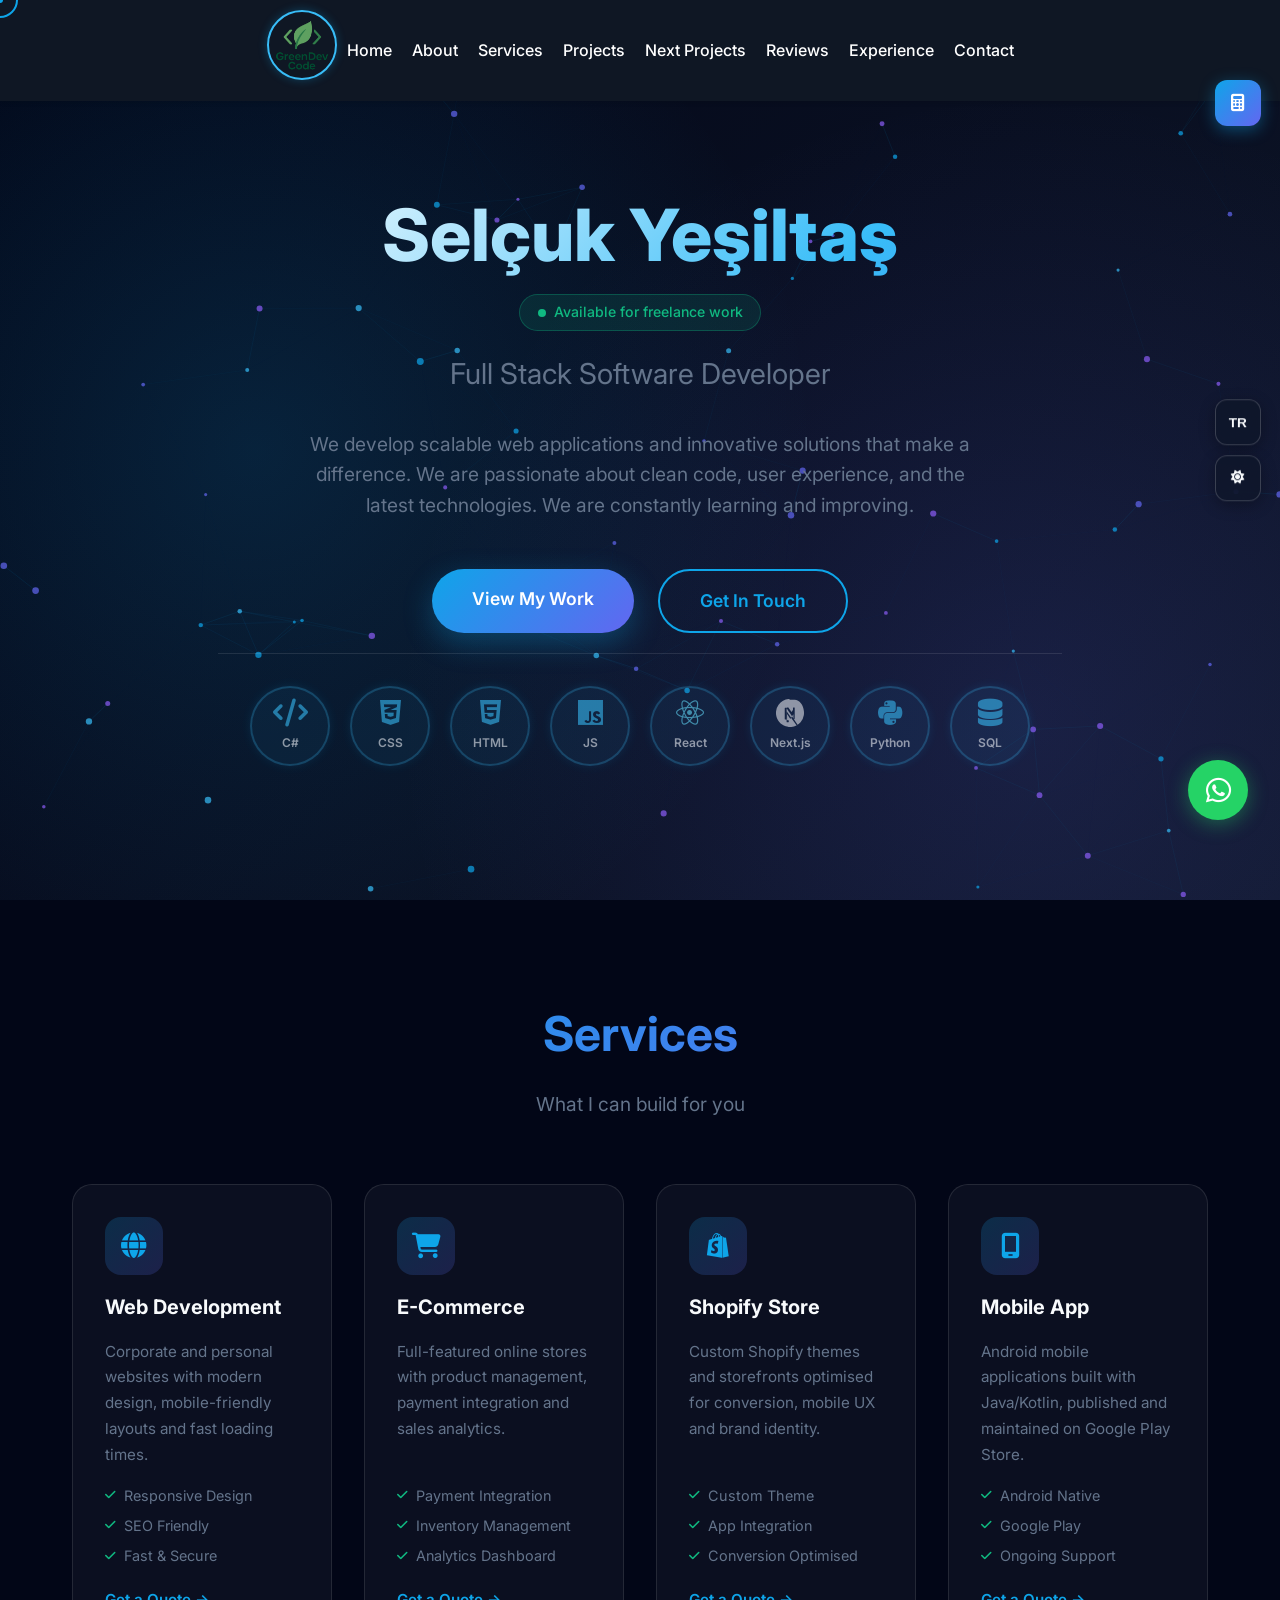
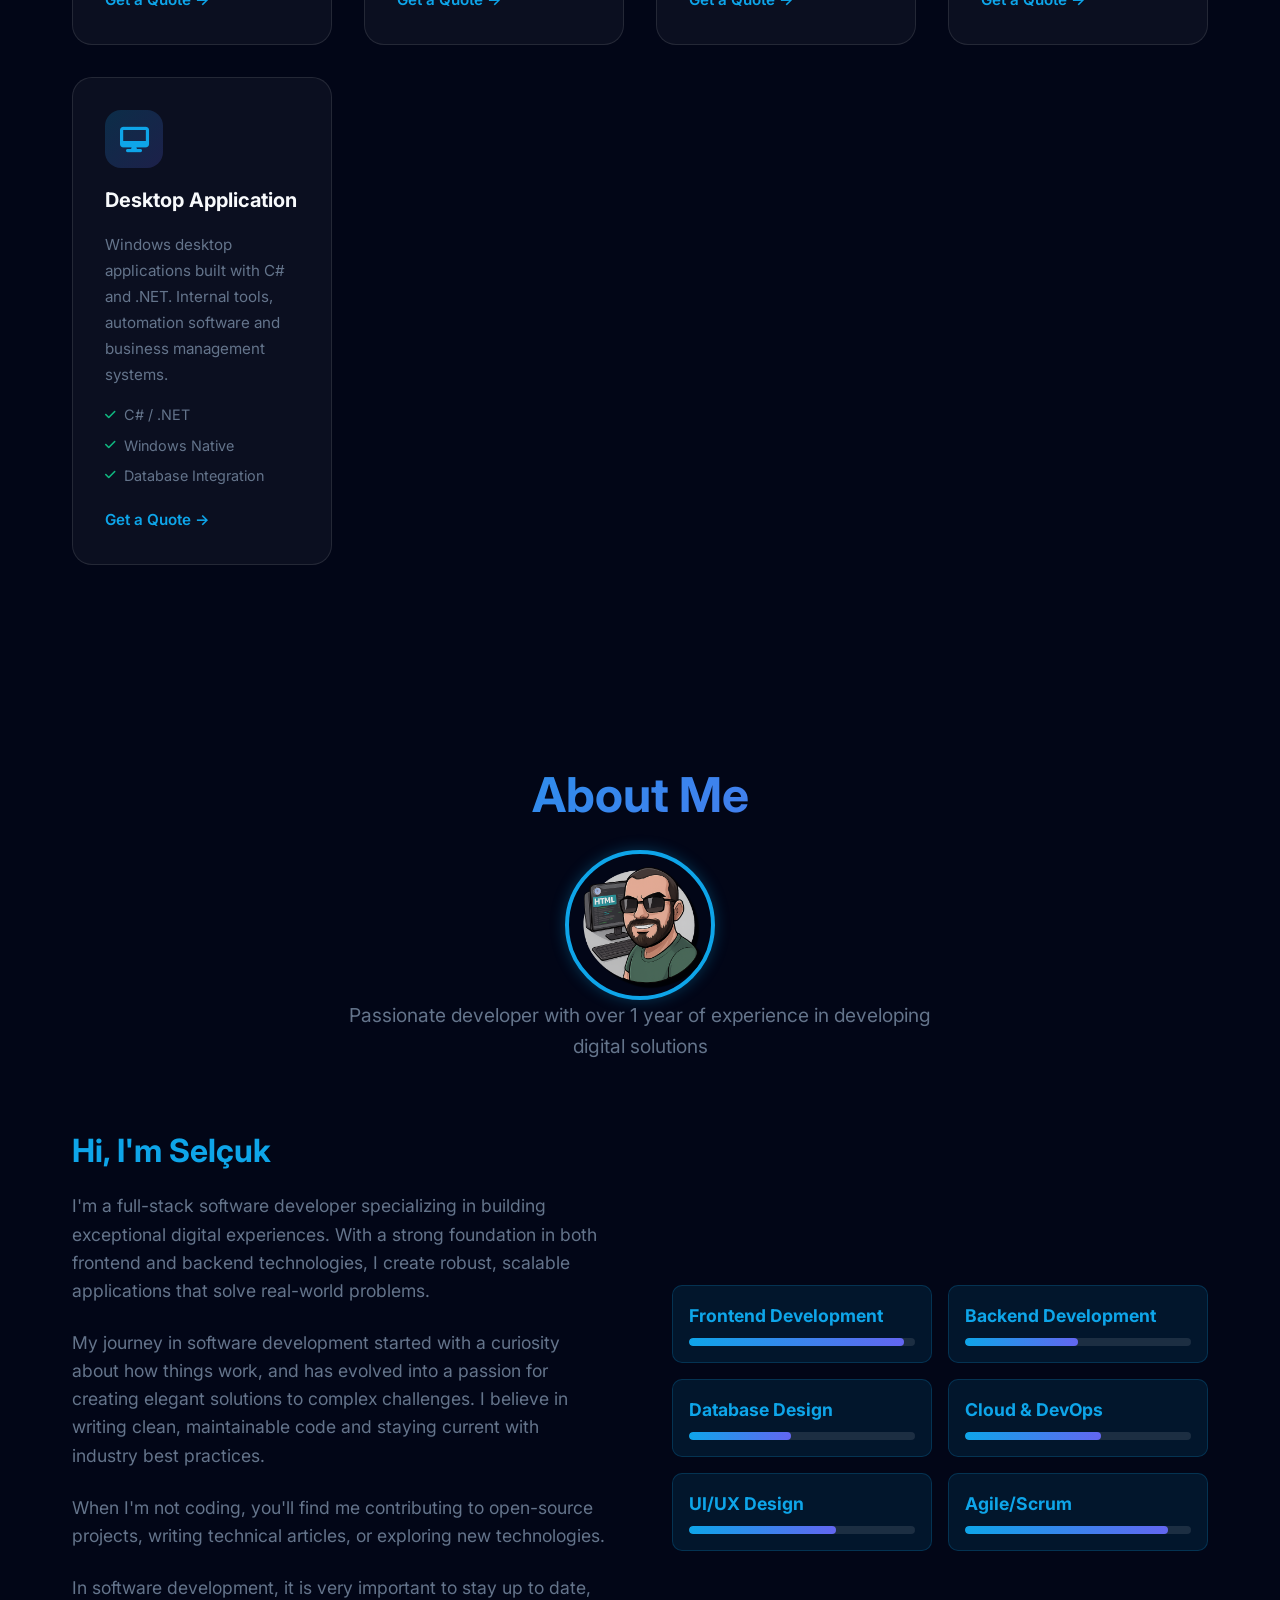
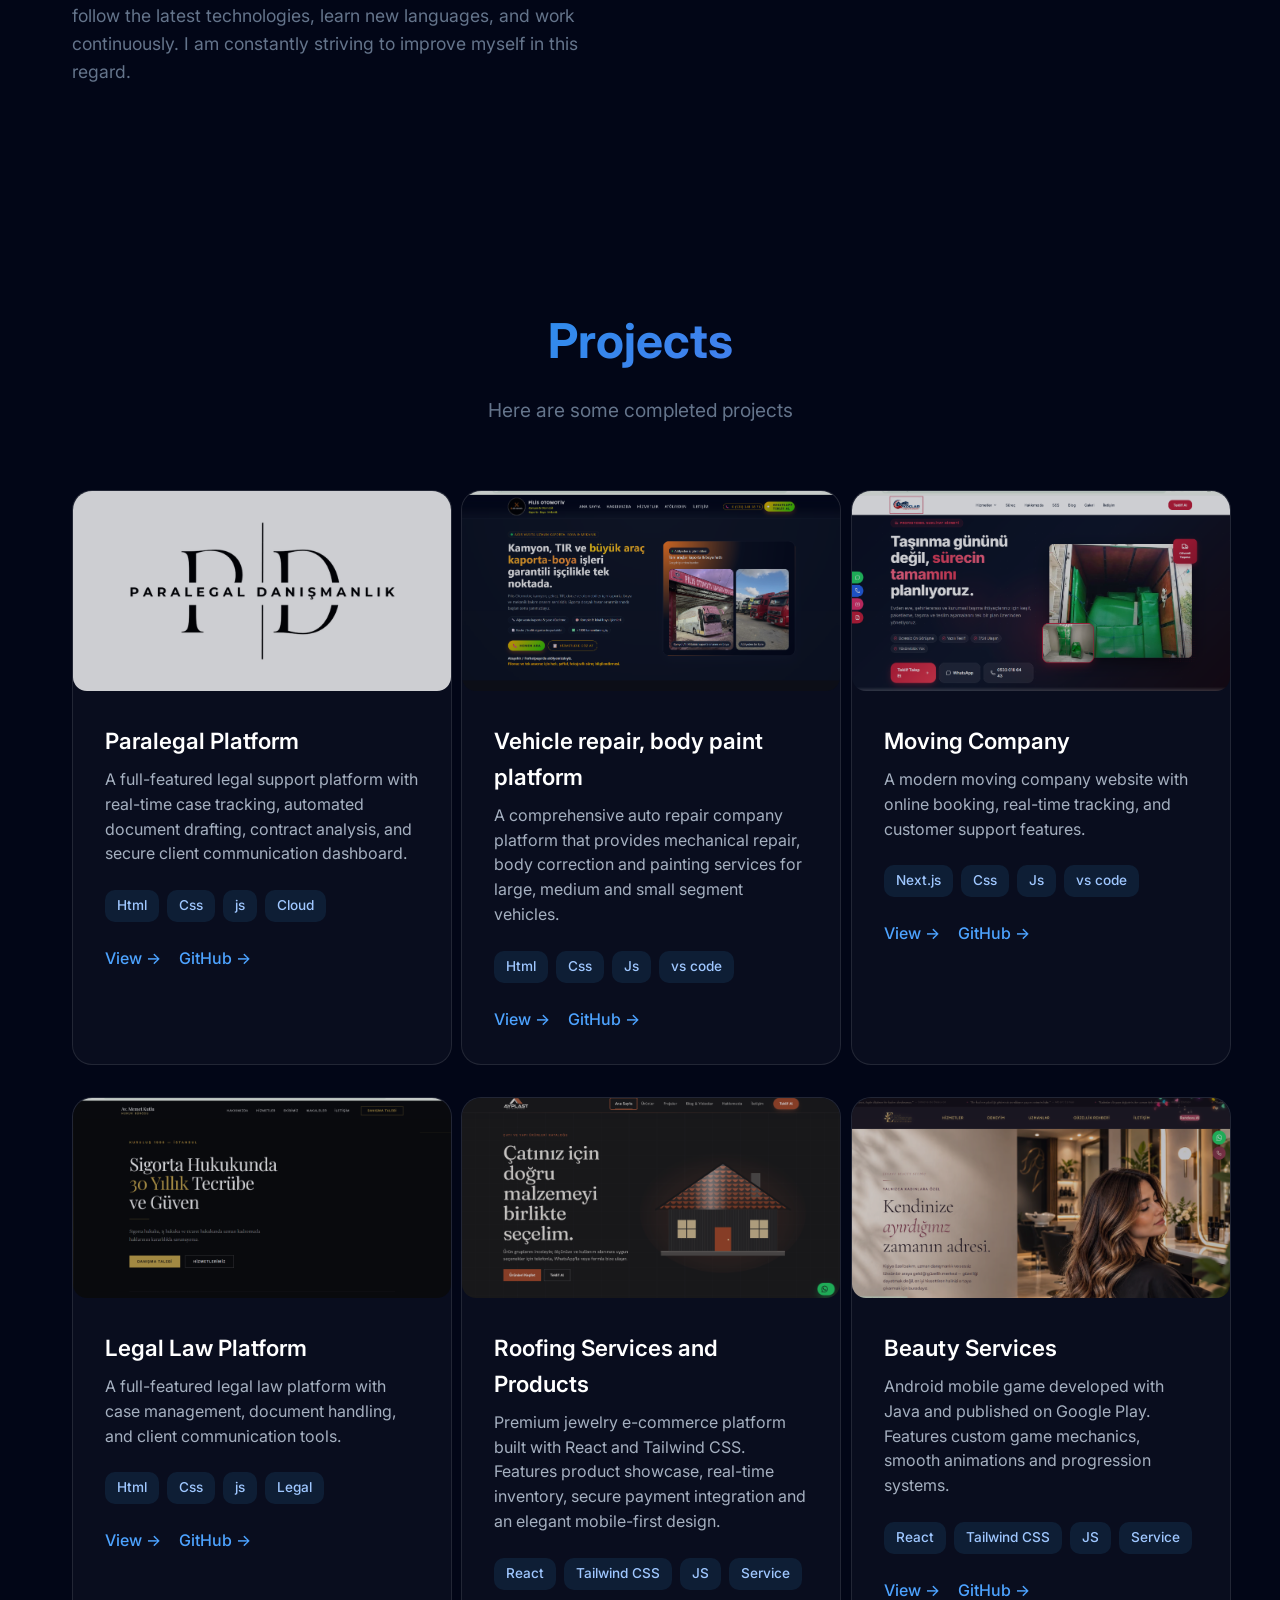
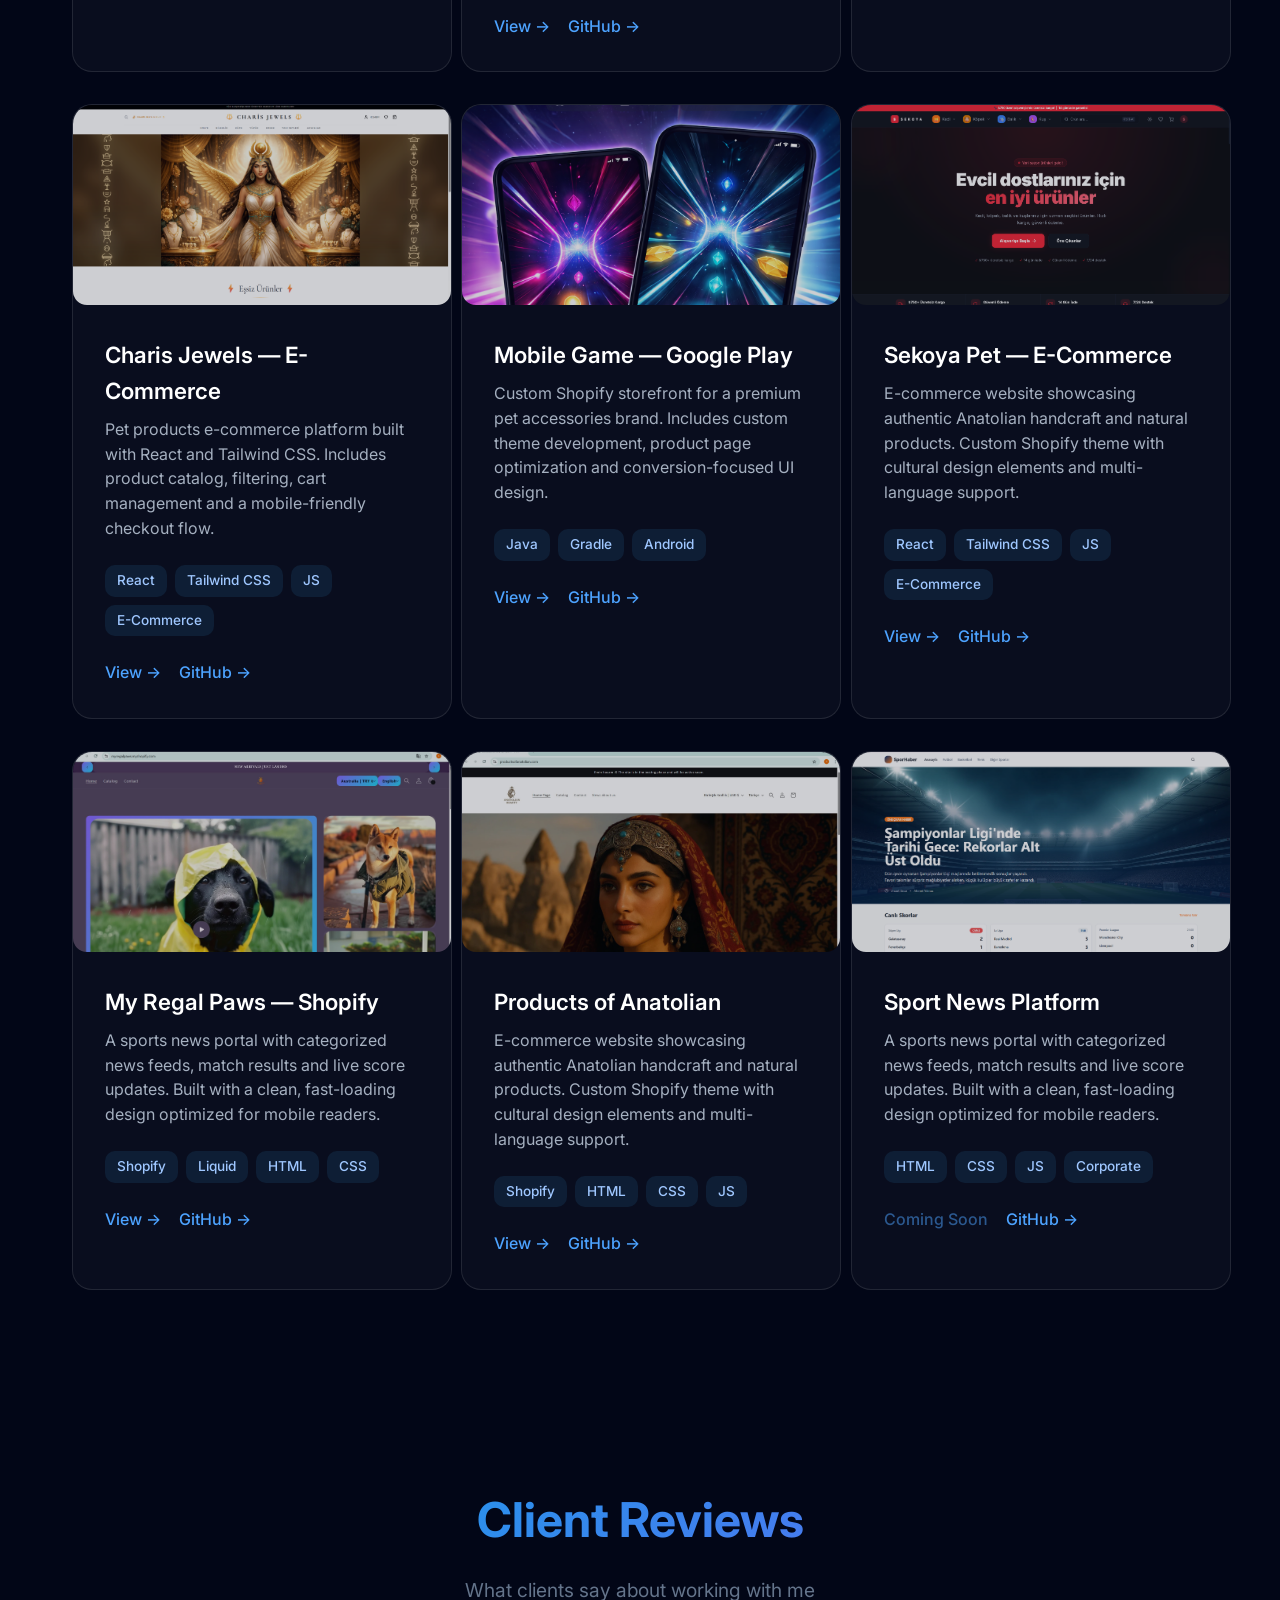
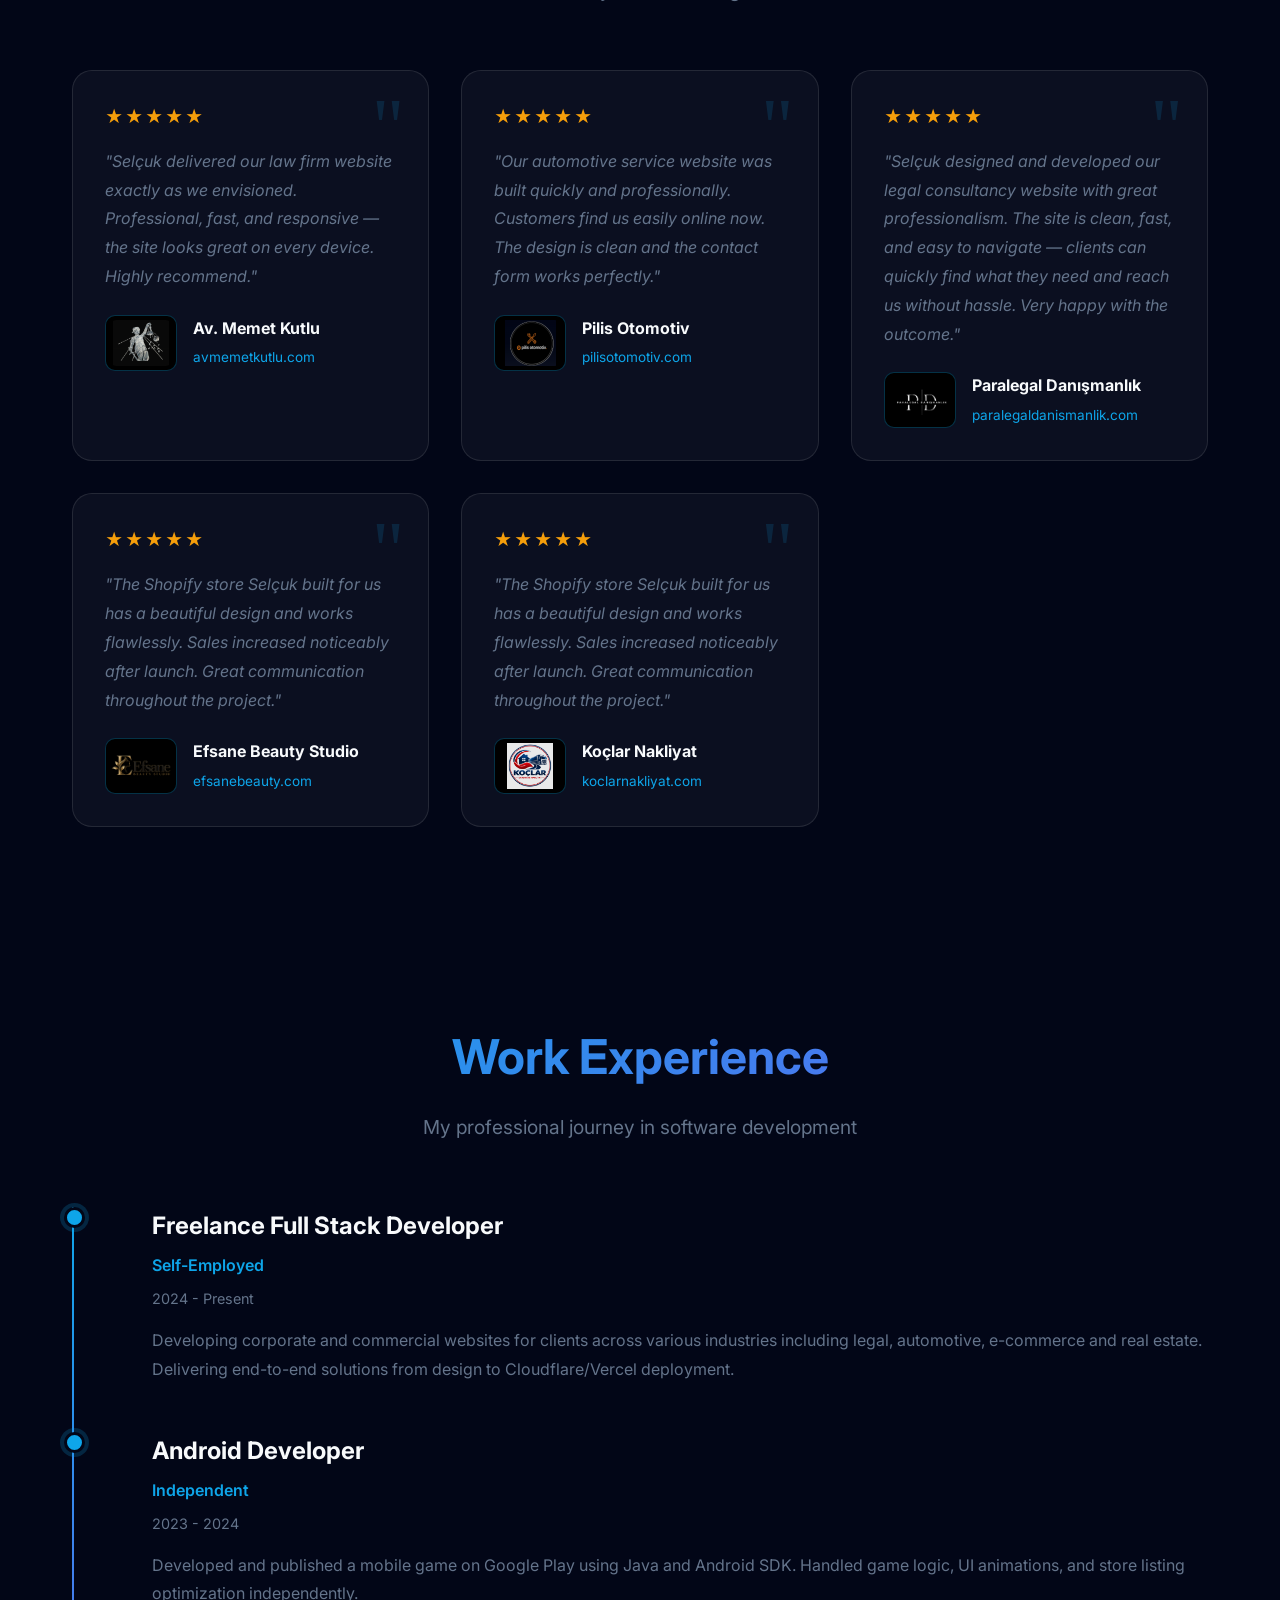
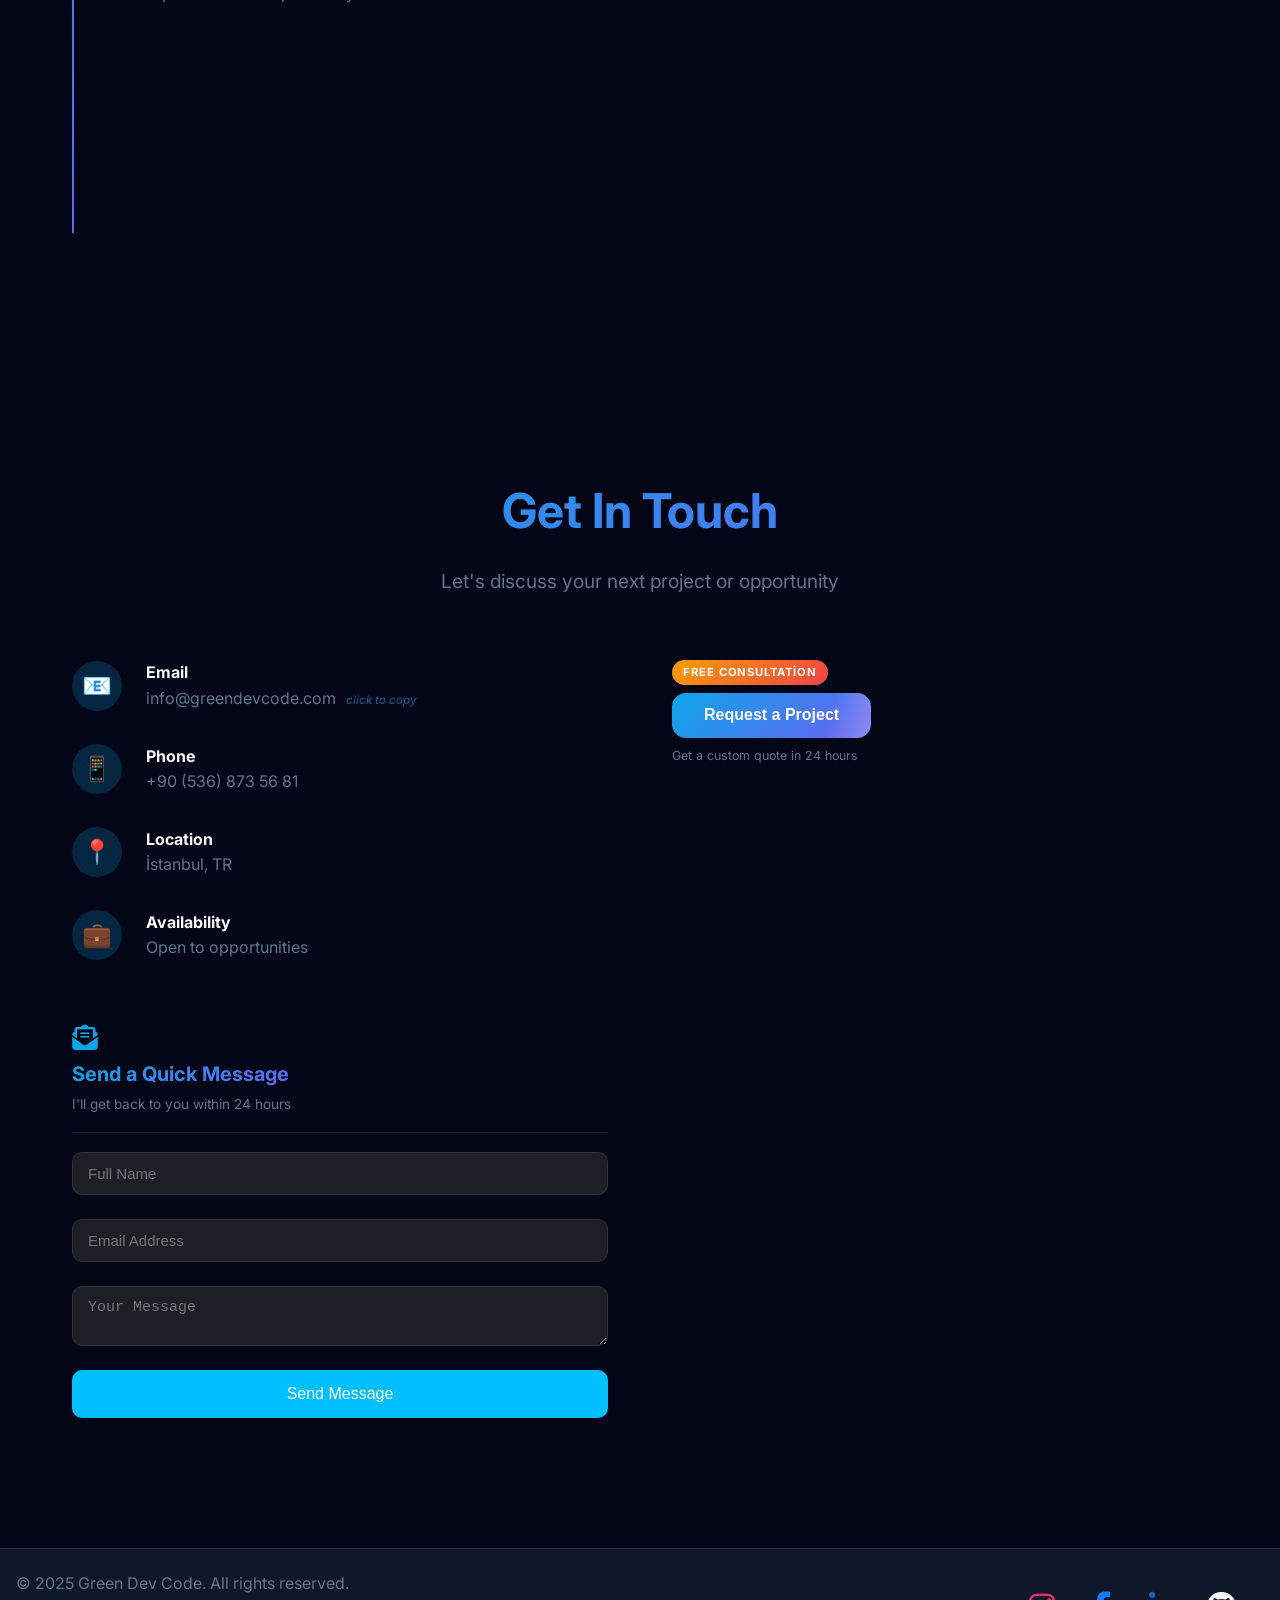
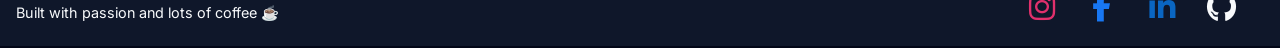
<file: index.html>
<!DOCTYPE html>
<html lang="tr">
<head>
    <meta charset="UTF-8">
    <meta name="viewport" content="width=device-width, initial-scale=1.0">
    <title>Green Dev Code | Software Developer</title>
    <meta name="description" content="Selçuk Yeşiltaş — Full Stack Software Developer. Web uygulamaları, e-ticaret ve kurumsal dijital çözümler geliştiriyorum.">
    <meta name="keywords" content="web developer, full stack, html, css, javascript, react, c#, python, freelancer, istanbul">
    <meta name="author" content="Selçuk Yeşiltaş">
    <!-- Open Graph -->
    <meta property="og:title" content="Green Dev Code | Software Developer">
    <meta property="og:description" content="Full Stack Software Developer — Web uygulamaları ve yenilikçi dijital çözümler.">
    <meta property="og:image" content="https://www.greendevcode.com/images/logoo.png">
    <meta property="og:url" content="https://www.greendevcode.com">
    <meta property="og:type" content="website">
    <!-- Twitter Card -->
    <meta name="twitter:card" content="summary_large_image">
    <meta name="twitter:title" content="Green Dev Code | Software Developer">
    <meta name="twitter:description" content="Full Stack Software Developer — Web uygulamaları ve yenilikçi dijital çözümler.">
    <meta name="twitter:image" content="https://www.greendevcode.com/images/logoo.png">
    <link rel="icon" type="image/png" href="/images/logoo.png">
    <link href="https://fonts.googleapis.com/css2?family=Inter:wght@300;400;500;600;700;800&display=swap" rel="stylesheet">
    <link rel="stylesheet" href="style.css">
    <link rel="stylesheet" href="https://cdnjs.cloudflare.com/ajax/libs/font-awesome/6.6.0/css/all.min.css">
    <!-- Schema.org Structured Data -->
    <script type="application/ld+json">
    {
      "@context": "https://schema.org",
      "@type": "Person",
      "name": "Selçuk Yeşiltaş",
      "url": "https://www.greendevcode.com",
      "email": "info@greendevcode.com",
      "telephone": "+905368735681",
      "jobTitle": "Full Stack Software Developer",
      "description": "Full Stack Software Developer specializing in web applications, e-commerce solutions and mobile apps.",
      "address": { "@type": "PostalAddress", "addressLocality": "İstanbul", "addressCountry": "TR" },
      "sameAs": [
        "https://www.instagram.com/green_dev_code/",
        "https://www.linkedin.com/in/selcukyesiltas32",
        "https://github.com/bagkonak32hs",
        "https://www.facebook.com/profile.php?id=61582042626539"
      ],
      "knowsAbout": ["HTML","CSS","JavaScript","React","Next.js","C#",".NET","Python","SQL","Shopify","Android Development"]
    }
    </script>
    <meta name="google-adsense-account" content="ca-pub-5031641401080506">
    <script async src="https://pagead2.googlesyndication.com/pagead/js/adsbygoogle.js?client=ca-pub-5031641401080506"
     crossorigin="anonymous"></script>
</head>
<body>
    

    <div class="cursor" id="cursor"></div>
    <div class="cursor-dot" id="cursorDot"></div>
    <div class="scroll-progress" id="scrollProgress"></div>

    <!-- Floating Controls (sağ taraf - dil & tema) -->
    <div class="floating-controls">
        <button class="lang-btn" id="langToggle" aria-label="Dil değiştir">TR</button>
        <button class="theme-btn" id="themeToggle" aria-label="Tema değiştir">
            <i class="fa-solid fa-sun" id="themeIcon"></i>
        </button>
    </div>

  <nav>
  <div class="container">
    <div class="logo">
      <img src="images/logoo.png" alt="Logo">
    </div>
    <div class="hamburger" id="hamburger">
      <span id="hamburgerIcon">☰</span>
    </div>
    <ul class="nav-links" id="navLinks">
      <li><a href="#home" data-i18n="nav-home">Home</a></li>
      <li><a href="#about" data-i18n="nav-about">About</a></li>
      <li><a href="#services" data-i18n="nav-services">Services</a></li>
      <li><a href="#projects" data-i18n="nav-projects">Projects</a></li>
      <li><a href="next.html" data-i18n="nav-next">Next Projects</a></li>
      <li><a href="#testimonials" data-i18n="nav-reviews">Reviews</a></li>
      <li><a href="#experience" data-i18n="nav-experience">Experience</a></li>
      <li><a href="#contact" data-i18n="nav-contact">Contact</a></li>
    </ul>
  </div>
</nav>

    <!-- Hero Section -->
    <section id="home" class="hero">
        <canvas id="particleCanvas"></canvas>
        <div class="hero-content fade-in"><br>
            <h1>Selçuk Yeşiltaş</h1>
            <div class="avail-badge">
                <span class="avail-dot"></span>
                <span data-i18n="avail">Available for freelance work</span>
            </div>
            <p class="subtitle" data-i18n="hero-sub">Full Stack Software Developer</p>
            <p data-i18n="hero-p">We develop scalable web applications and innovative solutions that make a difference. We are passionate about clean code, user experience, and the latest technologies. We are constantly learning and improving.</p>
            <div class="cta-buttons">
                <a href="#projects" class="btn btn-primary" data-i18n="btn-work">View My Work</a>
                <a href="#contact" class="btn btn-secondary" data-i18n="btn-touch">Get In Touch</a>
            </div>
            <!-- Teknoloji ikonları -->
            <div class="tech-stack">
             <div class="tech-icon" title="C#"><i class="fa-solid fa-code"></i><span>C#</span></div>
             <div class="tech-icon" title="CSS"><i class="fa-brands fa-css3-alt"></i><span>CSS</span></div>
             <div class="tech-icon" title="HTML"><i class="fa-brands fa-html5"></i><span>HTML</span></div>
             <div class="tech-icon" title="JavaScript"><i class="fa-brands fa-js"></i><span>JS</span></div>
             <div class="tech-icon" title="React"><i class="fa-brands fa-react"></i><span>React</span></div>
             <div class="tech-icon tech-icon--nextjs" title="Next.js">
               <svg xmlns="http://www.w3.org/2000/svg" viewBox="0 0 24 24" width="28" height="28" fill="currentColor" aria-hidden="true">
                 <path d="M11.572 0c-.176 0-.31.001-.358.007a19.76 19.76 0 0 1-.364.033C7.443.346 4.25 2.185 2.228 5.012a11.875 11.875 0 0 0-2.119 5.243c-.096.659-.108.854-.108 1.747s.012 1.089.108 1.748c.652 4.506 3.86 8.292 8.209 9.695.779.25 1.6.422 2.534.525.363.04 1.935.04 2.299 0 1.611-.178 2.977-.577 4.323-1.264.207-.106.247-.134.219-.158-.02-.013-.9-1.193-1.955-2.62l-1.919-2.592-2.404-3.558a338.739 338.739 0 0 0-2.422-3.556c-.009-.002-.018 1.579-.023 3.51-.007 3.38-.01 3.515-.052 3.595a.426.426 0 0 1-.206.214c-.075.037-.14.044-.495.044H7.81l-.108-.068a.438.438 0 0 1-.157-.171l-.05-.106.006-4.703.007-4.705.072-.092a.645.645 0 0 1 .174-.143c.096-.047.134-.051.54-.051.478 0 .558.018.682.154.035.038 1.337 1.999 2.895 4.361a10760.433 10760.433 0 0 0 4.735 7.17l1.9 2.879.096-.063a12.317 12.317 0 0 0 2.466-2.163 11.944 11.944 0 0 0 2.824-6.134c.096-.66.108-.854.108-1.748 0-.893-.012-1.088-.108-1.747C23.422 4.8 20.214.993 15.865.595c-.312-.028-3.04-.054-4.293-.054zm4.024 7.332c.148 0 .172.006.232.056a.359.359 0 0 1 .162.19l.044.103v4.668c0 4.286-.007 4.677-.044 4.726-.026.032-.098.098-.162.145l-.116.083h-.456l-.113-.073a.382.382 0 0 1-.147-.177l-.05-.1-.004-1.927-.006-1.93-1.317 1.964c-.724 1.08-1.328 1.975-1.342 1.988-.016.015-.137-.16-1.375-2.004-.777-1.167-1.405-2.105-1.399-2.097-.019.018-.023 1.15-.019 2.453l.007 2.433.05.1c.026.055.072.12.101.147a.45.45 0 0 0 .169.099c.065.015.126.02.451.02h.38l.095.059a.388.388 0 0 1 .158.182c.035.074.04.134.04.673v.59l-.074.082a.42.42 0 0 1-.198.13c-.062.012-.306.017-.632.012l-.555-.007-.12-.054a.49.49 0 0 1-.207-.205l-.055-.104V7.575l.055-.104a.49.49 0 0 1 .207-.205l.12-.054.572-.007c.315-.005.572 0 .572.01 0 .009.006.026.014.038.007.013.606.917 1.331 2.009l1.32 1.987.647-.967.648-.967V7.576l.04-.078a.443.443 0 0 1 .32-.225c.047-.007.236-.01.419-.01h.317l.097.069z"/>
               </svg>
               <span>Next.js</span>
             </div>
             <div class="tech-icon" title="Python"><i class="fa-brands fa-python"></i><span>Python</span></div>
             <div class="tech-icon" title="SQL"><i class="fa-solid fa-database"></i><span>SQL</span></div>
            </div>
        </div>

    </section>

    <!-- Services Section -->
    <section id="services">
        <h2 class="section-title" data-i18n="srv-title">Services</h2>
        <p class="section-subtitle" data-i18n="srv-sub">What I can build for you</p>
        <div class="services-grid">

            <div class="service-card">
                <div class="service-icon"><i class="fa-solid fa-globe"></i></div>
                <h3 data-i18n="srv1-title">Web Development</h3>
                <p data-i18n="srv1-desc">Corporate and personal websites with modern design, mobile-friendly layouts and fast loading times.</p>
                <ul class="service-features">
                    <li><i class="fa-solid fa-check"></i> Responsive Design</li>
                    <li><i class="fa-solid fa-check"></i> SEO Friendly</li>
                    <li><i class="fa-solid fa-check"></i> Fast &amp; Secure</li>
                </ul>
                <a href="#contact" class="service-btn" data-i18n="srv-cta">Get a Quote →</a>
            </div>

            <div class="service-card">
                <div class="service-icon"><i class="fa-solid fa-cart-shopping"></i></div>
                <h3 data-i18n="srv2-title">E-Commerce</h3>
                <p data-i18n="srv2-desc">Full-featured online stores with product management, payment integration and sales analytics.</p>
                <ul class="service-features">
                    <li><i class="fa-solid fa-check"></i> Payment Integration</li>
                    <li><i class="fa-solid fa-check"></i> Inventory Management</li>
                    <li><i class="fa-solid fa-check"></i> Analytics Dashboard</li>
                </ul>
                <a href="#contact" class="service-btn" data-i18n="srv-cta">Get a Quote →</a>
            </div>

            <div class="service-card">
                <div class="service-icon"><i class="fa-brands fa-shopify"></i></div>
                <h3 data-i18n="srv3-title">Shopify Store</h3>
                <p data-i18n="srv3-desc">Custom Shopify themes and storefronts optimised for conversion, mobile UX and brand identity.</p>
                <ul class="service-features">
                    <li><i class="fa-solid fa-check"></i> Custom Theme</li>
                    <li><i class="fa-solid fa-check"></i> App Integration</li>
                    <li><i class="fa-solid fa-check"></i> Conversion Optimised</li>
                </ul>
                <a href="#contact" class="service-btn" data-i18n="srv-cta">Get a Quote →</a>
            </div>

            <div class="service-card">
                <div class="service-icon"><i class="fa-solid fa-mobile-screen"></i></div>
                <h3 data-i18n="srv4-title">Mobile App</h3>
                <p data-i18n="srv4-desc">Android mobile applications built with Java/Kotlin, published and maintained on Google Play Store.</p>
                <ul class="service-features">
                    <li><i class="fa-solid fa-check"></i> Android Native</li>
                    <li><i class="fa-solid fa-check"></i> Google Play</li>
                    <li><i class="fa-solid fa-check"></i> Ongoing Support</li>
                </ul>
                <a href="#contact" class="service-btn" data-i18n="srv-cta">Get a Quote →</a>
            </div>

            <div class="service-card">
                <div class="service-icon"><i class="fa-solid fa-desktop"></i></div>
                <h3 data-i18n="srv5-title">Desktop Application</h3>
                <p data-i18n="srv5-desc">Windows desktop applications built with C# and .NET. Internal tools, automation software and business management systems.</p>
                <ul class="service-features">
                    <li><i class="fa-solid fa-check"></i> C# / .NET</li>
                    <li><i class="fa-solid fa-check"></i> Windows Native</li>
                    <li><i class="fa-solid fa-check"></i> Database Integration</li>
                </ul>
                <a href="#contact" class="service-btn" data-i18n="srv-cta">Get a Quote →</a>
            </div>

        </div>
    </section>

    <!-- About Section -->
    <section id="about">
        <h2 class="section-title" data-i18n="about-title">About Me</h2>
        <img src="images/selfie1.png" alt="Selçuk Yeşiltaş" class="profile-pic">
        <p class="section-subtitle" data-i18n="about-sub">Passionate developer with over 1 year of experience in developing digital solutions</p>
        <div class="about-content">
            <div class="about-text">
                <h3 data-i18n="about-h3">Hi, I'm Selçuk</h3>
                <p data-i18n="about-p1">I'm a full-stack software developer specializing in building exceptional digital experiences. With a strong foundation in both frontend and backend technologies, I create robust, scalable applications that solve real-world problems.</p>
                <p data-i18n="about-p2">My journey in software development started with a curiosity about how things work, and has evolved into a passion for creating elegant solutions to complex challenges. I believe in writing clean, maintainable code and staying current with industry best practices.</p>
                <p data-i18n="about-p3">When I'm not coding, you'll find me contributing to open-source projects, writing technical articles, or exploring new technologies.</p>
                <p data-i18n="about-p4">In software development, it is very important to stay up to date, follow the latest technologies, learn new languages, and work continuously. I am constantly striving to improve myself in this regard.</p>
            </div>
            <div class="skills-grid">
                <div class="skill-item">
                    <h4>Frontend Development</h4>
                    <div class="skill-bar">
                        <div class="skill-progress" style="width: 95%"></div>
                    </div>
                </div>
                <div class="skill-item">
                    <h4>Backend Development</h4>
                    <div class="skill-bar">
                        <div class="skill-progress" style="width: 50%"></div>
                    </div>
                </div>
                <div class="skill-item">
                    <h4>Database Design</h4>
                    <div class="skill-bar">
                        <div class="skill-progress" style="width: 45%"></div>
                    </div>
                </div>
                <div class="skill-item">
                    <h4>Cloud & DevOps</h4>
                    <div class="skill-bar">
                        <div class="skill-progress" style="width: 60%"></div>
                    </div>
                </div>
                <div class="skill-item">
                    <h4>UI/UX Design</h4>
                    <div class="skill-bar">
                        <div class="skill-progress" style="width: 65%"></div>
                    </div>
                </div>
                <div class="skill-item">
                    <h4>Agile/Scrum</h4>
                    <div class="skill-bar">
                        <div class="skill-progress" style="width: 90%"></div>
                    </div>
                </div>
            </div>
        </div>
    </section>

    <!-- Projects Section -->
    <section id="projects">
        <h2 class="section-title" data-i18n="proj-title">Projects</h2>
        <p class="section-subtitle" data-i18n="proj-sub">Here are some completed projects</p>
        <div class="projects-grid">
            <div class="project-card">
                <div class="project-image"><img src="images/2.png" alt="Paralegal Platform" /></div>
                <div class="project-content">
                    <h3>Paralegal Platform</h3>
                    <p>A full-featured legal support platform with real-time case tracking, automated document drafting, contract analysis, and secure client communication dashboard.</p>
                    <div class="project-tags">
                        <span class="tag">Html</span>
                        <span class="tag">Css</span>
                        <span class="tag">js</span>
                        <span class="tag">Cloud</span>
                    </div>
                    <div class="project-links">
                        <a href="https://www.paralegaldanismanlik.com/" class="project-link" target="_blank" rel="noopener noreferrer">View  →</a>
                        <a href="https://github.com/bagkonak32hs/Paralegal-danismanlik" class="project-link" target="_blank" rel="noopener noreferrer">GitHub →</a>
                    </div>
                </div>
            </div>

            <div class="project-card">
                <div class="project-image"><img src="images/pilis otomotiv.png" alt="Vehicle repair, body paint platform" /></div>
                <div class="project-content">
                    <h3>Vehicle repair, body paint platform</h3>
                    <p>A comprehensive auto repair company platform that provides mechanical repair, body correction and painting services for large, medium and small segment vehicles.</p>
                    <div class="project-tags">
                        <span class="tag">Html</span>
                        <span class="tag">Css</span>
                        <span class="tag">Js</span>
                        <span class="tag">vs code</span>
                    </div>
                    
                    <div class="project-links">
                        <a href="https://www.pilisotomotiv.com/" class="project-link" target="_blank" rel="noopener noreferrer">View →</a>
                        <a href="https://github.com/bagkonak32hs/auto-repair-site" class="project-link" target="_blank"  rel="noopener noreferrer">GitHub →</a>
                    </div>
                </div>
            </div>
            <div class="project-card">
                <div class="project-image"><img src="images/koclar.png" alt="moving company" /></div>
                <div class="project-content">
                    <h3>Moving Company
</h3>
                    <p>A modern moving company website with online booking, real-time tracking, and customer support features.</p>
                    <div class="project-tags">
                        <span class="tag">Next.js</span>
                        <span class="tag">Css</span>
                        <span class="tag">Js</span>
                        <span class="tag">vs code</span>
                    </div>
                    
                    <div class="project-links">
                        <a href="https://www.koclarnakliyat.com/" class="project-link" target="_blank" rel="noopener noreferrer">View →</a>
                        <a href="https://github.com/bagkonak32hs/auto-repair-site" class="project-link" target="_blank"  rel="noopener noreferrer">GitHub →</a>
                    </div>
                </div>
            </div>

            <div class="project-card">
                <div class="project-image"><img src="images/memet kutlu.png" alt="Legal Law Platform" /></div>
                <div class="project-content">
                    <h3>Legal Law Platform</h3>
                    <p>A full-featured legal law platform with case management, document handling, and client communication tools.</p>
                    <div class="project-tags">
                        <span class="tag">Html</span>
                        <span class="tag">Css</span>
                        <span class="tag">js</span>
                        <span class="tag">Legal</span>
                    </div>
                    <div class="project-links">
                        <a href="https://www.avmemetkutlu.com/" class="project-link" target="_blank" rel="noopener noreferrer">View →</a>
                        <a href="https://github.com/bagkonak32hs" class="project-link" target="_blank"  rel="noopener noreferrer">GitHub →</a>
                    </div>
                </div>
            </div>
            
            <div class="project-card">
                <div class="project-image"><img src="images/ay1.png" alt="Roofing Service" /></div>
                <div class="project-content">
                    <h3>Roofing Services and Products</h3>
                    <p>Roof repair, maintenance, and restoration services, and sales of roofing products.</p>
                    <div class="project-tags">
                        <span class="tag">React</span>
                        <span class="tag">Tailwind CSS</span>
                        <span class="tag">JS</span>
                        <span class="tag">Service</span>
                    </div>
                    <div class="project-links">
                        <a href="https://ayplastcati.com/" class="project-link" target="_blank" rel="noopener noreferrer">View →</a>
                        <a href="https://github.com/bagkonak32hs" class="project-link" target="_blank"  rel="noopener noreferrer">GitHub →</a>
                    </div>
                </div>
            </div>
            
            <div class="project-card">
                <div class="project-image"><img src="images/af1.png" alt="Beauty services" /></div>
                <div class="project-content">
                    <h3>Beauty Services</h3>
                    <p>Professional beauty treatments and skincare services.</p>
                    <div class="project-tags">
                        <span class="tag">React</span>
                        <span class="tag">Tailwind CSS</span>
                        <span class="tag">JS</span>
                        <span class="tag">Service</span>
                    </div>
                    <div class="project-links">
                        <a href="https://www.efsanebeauty.com/" class="project-link" target="_blank" rel="noopener noreferrer">View →</a>
                        <a href="https://github.com/bagkonak32hs" class="project-link" target="_blank"  rel="noopener noreferrer">GitHub →</a>
                    </div>
                </div>
            </div>

            <div class="project-card">
                <div class="project-image"><img src="images/charis 1.png" alt="Charis Jewels E-Commerce" /></div>
                <div class="project-content">
                    <h3>Charis Jewels — E-Commerce</h3>
                    <p>Premium jewelry e-commerce platform built with React and Tailwind CSS. Features product showcase, real-time inventory, secure payment integration and an elegant mobile-first design.</p>
                    <div class="project-tags">
                        <span class="tag">React</span>
                        <span class="tag">Tailwind CSS</span>
                        <span class="tag">JS</span>
                        <span class="tag">E-Commerce</span>
                    </div>
                    <div class="project-links">
                        <a href="https://www.charisjewels.com/" class="project-link" target="_blank" rel="noopener noreferrer">View →</a>
                        <a href="https://github.com/bagkonak32hs" class="project-link" target="_blank" rel="noopener noreferrer">GitHub →</a>
                    </div>
                </div>
            </div>


            <div class="project-card">
                <div class="project-image"><img src="images/fluxia2.png" alt="Mobile Game - Google Play" /></div>
                <div class="project-content">
                    <h3>Mobile Game — Google Play</h3>
                    <p>Android mobile game developed with Java and published on Google Play. Features custom game mechanics, smooth animations and progression systems.</p>
                    <div class="project-tags">
                        <span class="tag">Java</span>
                        <span class="tag">Gradle</span>
                        <span class="tag">Android</span>
                    </div>
                    <div class="project-links">
                        <a href="https://play.google.com/apps/testing/com.selcu.game" class="project-link" target="_blank" rel="noopener noreferrer">View →</a>
                        <a href="https://github.com/bagkonak32hs" class="project-link" target="_blank" rel="noopener noreferrer">GitHub →</a>
                    </div>
                </div>
            </div>

            <div class="project-card">
                <div class="project-image"><img src="images/sekoya pet.png" alt="Sekoya Pet E-Commerce" /></div>
                <div class="project-content">
                    <h3>Sekoya Pet — E-Commerce</h3>
                    <p>Pet products e-commerce platform built with React and Tailwind CSS. Includes product catalog, filtering, cart management and a mobile-friendly checkout flow.</p>
                    <div class="project-tags">
                        <span class="tag">React</span>
                        <span class="tag">Tailwind CSS</span>
                        <span class="tag">JS</span>
                        <span class="tag">E-Commerce</span>
                    </div>
                    <div class="project-links">
                        <a href="https://www.sekoya.com/" class="project-link" target="_blank" rel="noopener noreferrer">View →</a>
                        <a href="https://github.com/bagkonak32hs" class="project-link" target="_blank" rel="noopener noreferrer">GitHub →</a>
                    </div>
                </div>
            </div>            

            <div class="project-card">
                <div class="project-image"><img src="images/myregalpaws.jpg" alt="My Regal Paws Shopify Store" /></div>
                <div class="project-content">
                    <h3>My Regal Paws — Shopify</h3>
                    <p>Custom Shopify storefront for a premium pet accessories brand. Includes custom theme development, product page optimization and conversion-focused UI design.</p>
                    <div class="project-tags">
                        <span class="tag">Shopify</span>
                        <span class="tag">Liquid</span>
                        <span class="tag">HTML</span>
                        <span class="tag">CSS</span>
                    </div>
                    <div class="project-links">
                        <a href="https://myregalpaws.myshopify.com/" class="project-link" target="_blank" rel="noopener noreferrer">View →</a>
                        <a href="https://github.com/bagkonak32hs/Marketplace-web" class="project-link" target="_blank" rel="noopener noreferrer">GitHub →</a>
                    </div>
                </div>
            </div>

            <div class="project-card">
                <div class="project-image"><img src="images/anatolian.jpg" alt="Products of Anatolian" /></div>
                <div class="project-content">
                    <h3>Products of Anatolian</h3>
                    <p>E-commerce website showcasing authentic Anatolian handcraft and natural products. Custom Shopify theme with cultural design elements and multi-language support.</p>
                    <div class="project-tags">
                        <span class="tag">Shopify</span>
                        <span class="tag">HTML</span>
                        <span class="tag">CSS</span>
                        <span class="tag">JS</span>
                    </div>
                    <div class="project-links">
                        <a href="https://productsofanatolian.com/" class="project-link" target="_blank" rel="noopener noreferrer">View →</a>
                        <a href="https://github.com/bagkonak32hs" class="project-link" target="_blank" rel="noopener noreferrer">GitHub →</a>
                    </div>
                </div>
            </div>

            <div class="project-card">
                <div class="project-image"><img src="images/spor sitesi.png" alt="Sport News Platform" /></div>
                <div class="project-content">
                    <h3>Sport News Platform</h3>
                    <p>A sports news portal with categorized news feeds, match results and live score updates. Built with a clean, fast-loading design optimized for mobile readers.</p>
                    <div class="project-tags">
                        <span class="tag">HTML</span>
                        <span class="tag">CSS</span>
                        <span class="tag">JS</span>
                        <span class="tag">Corporate</span>
                    </div>
                    <div class="project-links">
                        <span class="project-link" style="opacity:0.5;cursor:default;">Coming Soon</span>
                        <a href="https://github.com/bagkonak32hs" class="project-link" target="_blank" rel="noopener noreferrer">GitHub →</a>
                    </div>
                </div>
            </div>

            

            <!-- İLERİDE EKLENECEKLER
            <div class="project-card">
                <div class="project-image">🎮</div>
                <div class="project-content">
                    <h3>Gaming Platform</h3>
                    <p>Multiplayer gaming platform with real-time gameplay, leaderboards, achievements, and social features.</p>
                    <div class="project-tags">
                        <span class="tag">WebSocket</span>
                        <span class="tag">Redis</span>
                        <span class="tag">Express</span>
                    </div>
                    <div class="project-links">
                        <a href="#" class="project-link">View Demo →</a>
                        <a href="#" class="project-link">GitHub →</a>
                    </div>
                </div>
            </div>

            <div class="project-card">
                <div class="project-image">🏥</div>
                <div class="project-content">
                    <h3>Healthcare Portal</h3>
                    <p>HIPAA-compliant healthcare management system with patient records, appointment scheduling, and telemedicine features.</p>
                    <div class="project-tags">
                        <span class="tag">Next.js</span>
                        <span class="tag">AWS</span>
                        <span class="tag">GraphQL</span>
                    </div>
                    <div class="project-links">
                        <a href="#" class="project-link">View Demo →</a>
                        <a href="#" class="project-link">GitHub →</a>
                    </div>
                </div>
            </div>
            
            -->
        </div>
    </section>

    <!-- Testimonials Section -->
    <section id="testimonials">
        <h2 class="section-title" data-i18n="rev-title">Client Reviews</h2>
        <p class="section-subtitle" data-i18n="rev-sub">What clients say about working with me</p>
        <div class="testimonials-grid">

            <div class="testimonial-card">
                <div class="testimonial-stars">★★★★★</div>
                <p class="testimonial-text" data-i18n="rev1-text">"Selçuk delivered our law firm website exactly as we envisioned. Professional, fast, and responsive — the site looks great on every device. Highly recommend."</p>
                <div class="testimonial-author">
                    <div class="testimonial-avatar testimonial-avatar--logo"><img src="images/mk-logo.png" alt="Memet Kutlu"></div>
                    <div>
                        <h4>Av. Memet Kutlu</h4>
                        <span>avmemetkutlu.com</span>
                    </div>
                </div>
            </div>

            <div class="testimonial-card">
                <div class="testimonial-stars">★★★★★</div>
                <p class="testimonial-text" data-i18n="rev2-text">"Our automotive service website was built quickly and professionally. Customers find us easily online now. The design is clean and the contact form works perfectly."</p>
                <div class="testimonial-author">
                    <div class="testimonial-avatar testimonial-avatar--logo"><img src="images/po-logo.png" alt="Pilis Otomotiv"></div>
                    <div>
                        <h4>Pilis Otomotiv</h4>
                        <span>pilisotomotiv.com</span>
                    </div>
                </div>
            </div>

            <div class="testimonial-card">
                <div class="testimonial-stars">★★★★★</div>
                <p class="testimonial-text" data-i18n="rev-pd-text">"Selçuk designed and developed our legal consultancy website with great professionalism. The site is clean, fast, and easy to navigate — clients can quickly find what they need and reach us without hassle. Very happy with the outcome."</p>
                <div class="testimonial-author">
                    <div class="testimonial-avatar testimonial-avatar--logo"><img src="images/pd-logo.png" alt="Paralegal Danışmanlık"></div>
                    <div>
                        <h4>Paralegal Danışmanlık</h4>
                        <span>paralegaldanismanlik.com</span>
                    </div>
                </div>
            </div>

            <div class="testimonial-card">
                <div class="testimonial-stars">★★★★★</div>
                <p class="testimonial-text" data-i18n="rev3-text">"They flawlessly handled the design and setup of our beauty center's website, including the forms and contact sections; additionally, they perfectly executed the Google Business listing and all other related tasks."</p>
                <div class="testimonial-author">
                    <div class="testimonial-avatar testimonial-avatar--logo"><img src="images/efsane-beauty-studio-logo-1.png" alt="Efsane Beauty Studio"></div>
                    <div>
                        <h4>Efsane Beauty Studio</h4>
                        <span>efsanebeauty.com</span>
                    </div>
                </div>
            </div>

            <div class="testimonial-card">
                <div class="testimonial-stars">★★★★★</div>
                <p class="testimonial-text" data-i18n="rev3-text">"They flawlessly set up our moving company's website and Google Business listing; we were very pleased.The services were transparent and flawless."</p>
                <div class="testimonial-author">
                    <div class="testimonial-avatar testimonial-avatar--logo"><img src="images/koclar-logo.png" alt="Koçlar Nakliyat"></div>
                    <div>
                        <h4>Koçlar Nakliyat</h4>
                        <span>koclarnakliyat.com</span>
                    </div>
                </div>
            </div>

        </div>
    </section>

    <!-- Experience Section -->
    <section id="experience">
        <h2 class="section-title" data-i18n="exp-title">Work Experience</h2>
        <p class="section-subtitle" data-i18n="exp-sub">My professional journey in software development</p>
        <div class="timeline">

            <div class="timeline-item">
                <h3 data-i18n="exp1-title">Freelance Full Stack Developer</h3>
                <div class="company" data-i18n="exp1-company">Self-Employed</div>
                <div class="date">2024 - Present</div>
                <p data-i18n="exp1-desc">Developing corporate and commercial websites for clients across various industries including legal, automotive, e-commerce and real estate. Delivering end-to-end solutions from design to Cloudflare/Vercel deployment.</p>
            </div>

            <div class="timeline-item">
                <h3 data-i18n="exp2-title">Android Developer</h3>
                <div class="company" data-i18n="exp2-company">Independent</div>
                <div class="date">2023 - 2024</div>
                <p data-i18n="exp2-desc">Developed and published a mobile game on Google Play using Java and Android SDK. Handled game logic, UI animations, and store listing optimization independently.</p>
            </div>

            <div class="timeline-item">
                <h3 data-i18n="exp3-title">Junior Developer</h3>
                <div class="company" data-i18n="exp3-company">StartUp Labs / Freelancer</div>
                <div class="date">Jun 2018 - Feb 2020</div>
                <p data-i18n="exp3-desc">Built responsive web applications and RESTful APIs. Participated in agile development processes and contributed to code reviews. Gained extensive experience in modern JavaScript frameworks.</p>
            </div>

        </div>
    </section>

    <!-- Contact Section -->
    <section id="contact">
        <h2 class="section-title" data-i18n="cont-title">Get In Touch</h2>
        <p class="section-subtitle" data-i18n="cont-sub">Let's discuss your next project or opportunity</p>
        <div class="contact-grid">
            <div class="contact-info">
                <div class="contact-item" id="emailCopyItem" title="Kopyalamak için tıkla" style="cursor:pointer;">
                    <div class="contact-icon">📧</div>
                    <div>
                        <h4 data-i18n="lbl-email">Email</h4>
                        <p style="color: var(--gray);">info@greendevcode.com <span class="copy-hint" data-i18n="copy-hint">click to copy</span></p>
                    </div>
                </div>
                <div class="contact-item">
                    <div class="contact-icon">📱</div>
                    <div>
                        <h4 data-i18n="lbl-phone">Phone</h4>
                        <p style="color: var(--gray);">+90 (536) 873 56 81</p>
                    </div>
                </div>
                <div class="contact-item">
                    <div class="contact-icon">📍</div>
                    <div>
                        <h4 data-i18n="lbl-location">Location</h4>
                        <p style="color: var(--gray);">İstanbul, TR</p>
                    </div>
                </div>
                <div class="contact-item">
                    <div class="contact-icon">💼</div>
                    <div>
                        <h4 data-i18n="lbl-avail">Availability</h4>
                        <p style="color: var(--gray);" data-i18n="lbl-avail-text">Open to opportunities</p>
                    </div>
                </div>
            </div>

            <!--FORM KUTUSU-->
            <div class="proj-cta-wrap">
                <div class="proj-cta-badge" data-i18n="cta-badge">Free Consultation</div>
                <button class="btn proj-cta-btn" id="openProjModal" type="button" data-i18n="req-open">
                    <i class="fa-solid fa-rocket"></i>
                    <span>Request a Project</span>
                </button>
                <p class="proj-cta-sub" data-i18n="cta-sub">Get a custom quote in 24 hours</p>
            </div>

            <div class="contact-form-col">
                <div class="contact-form-header">
                    <i class="fa-solid fa-envelope-open-text"></i>
                    <h3 data-i18n="form-title">Send a Quick Message</h3>
                    <p data-i18n="form-sub">I'll get back to you within 24 hours</p>
                </div>
                <form class="contact-form"
                     action="https://api.web3forms.com/submit" method="POST">
                    <input type="hidden" name="access_key" value="1b17333e-6cd0-481e-ad70-7e119bcd6d39">
                    <input type="text" name="name" placeholder="Full Name" required>
                    <input type="email" name="email" placeholder="Email Address" required>
                    <textarea name="message" placeholder="Your Message" required></textarea>
                    <button type="submit">Send Message</button>
                </form>
            </div>         
                

        </div>        
    </section>

    <!-- Footer -->
    <footer>
        <div class="footer-content">
    <div class="footer-text">
      <p style="color: var(--gray);">&copy; 2025 Green Dev Code. All rights reserved.</p>
      <p style="color: var(--white); font-size: 0.9rem; margin-top: 0.3rem;">
          Built with passion and lots of coffee ☕
      </p>
    </div>

    <div class="social-links">
      <a href="https://www.instagram.com/green_dev_code/" target="_blank" class="social-btn instagram">
        <i class="fab fa-instagram"></i>
      </a>
      <a href="https://www.facebook.com/profile.php?id=61582042626539" target="_blank" class="social-btn facebook">
        <i class="fab fa-facebook-f"></i>
      </a>
      <a href="https://www.linkedin.com/in/selcukyesiltas32" target="_blank" class="social-btn linkedin">
        <i class="fab fa-linkedin-in"></i>
      </a>
      <a href="https://github.com/bagkonak32hs" target="_blank" class="social-btn github">
        <i class="fab fa-github"></i>
      </a>
    </div>
  </div>
    </footer>
    <!-- WhatsApp Floating Button -->
    <a href="https://wa.me/905368735681?text=Merhaba%2C%20web%20sitesi%20hakk%C4%B1nda%20bilgi%20almak%20istiyorum."
       class="whatsapp-btn" target="_blank" rel="noopener noreferrer" aria-label="WhatsApp ile iletişime geç">
        <i class="fab fa-whatsapp"></i>
        <span class="whatsapp-tooltip">WhatsApp ile yaz</span>
    </a>

    <!-- Floating Calculator Button -->
    <button class="calc-float-btn" id="calcFloatBtn" title="Fiyat Hesaplayıcı" aria-label="Fiyat Hesaplayıcı">
        <i class="fa-solid fa-calculator"></i>
    </button>

    <!-- Calculator Modal -->
    <div class="calc-modal-overlay" id="calcModal">
        <div class="calc-modal-box">
            <div class="calc-modal-header">
                <h3 data-i18n="calc-title">Price Calculator</h3>
                <button class="calc-modal-close" id="calcModalClose" type="button">✕</button>
            </div>
            <p class="calc-modal-sub" data-i18n="calc-sub">Get an instant estimate for your project</p>

            <div class="calc-modal-section">
                <div class="calc-group-title" data-i18n="calc-type">Project Type</div>
                <div class="calc-types">
                    <label class="calc-type-btn"><input type="radio" name="proj-type" value="web" checked><span>🌐 <span data-i18n="srv1-title">Web Dev</span></span></label>
                    <label class="calc-type-btn"><input type="radio" name="proj-type" value="ecommerce"><span>🛒 <span data-i18n="srv2-title">E-Commerce</span></span></label>
                    <label class="calc-type-btn"><input type="radio" name="proj-type" value="shopify"><span>🏪 <span data-i18n="srv3-title">Shopify</span></span></label>
                    <label class="calc-type-btn"><input type="radio" name="proj-type" value="mobile"><span>📱 <span data-i18n="srv4-title">Mobile</span></span></label>
                    <label class="calc-type-btn"><input type="radio" name="proj-type" value="desktop"><span>🖥️ <span data-i18n="srv5-title">Desktop</span></span></label>
                </div>
            </div>

            <div class="calc-modal-section">
                <div class="calc-group-title" data-i18n="calc-extras">Extra Features</div>
                <div class="calc-extras">
                    <label class="calc-extra-item"><input type="checkbox" class="calc-extra" value="3000"><span data-i18n="ext-seo">SEO Optimization</span></label>
                    <label class="calc-extra-item"><input type="checkbox" class="calc-extra" value="5000"><span data-i18n="ext-admin">Admin Panel</span></label>
                    <label class="calc-extra-item"><input type="checkbox" class="calc-extra" value="4000"><span data-i18n="ext-payment">Payment Integration</span></label>
                    <label class="calc-extra-item"><input type="checkbox" class="calc-extra" value="3000"><span data-i18n="ext-multilang">Multi-language Support</span></label>
                    <label class="calc-extra-item"><input type="checkbox" class="calc-extra" value="6000"><span data-i18n="ext-maintenance">6-Month Maintenance</span></label>
                </div>
            </div>

            <div class="calc-result-box">
                <div class="calc-result-label" data-i18n="calc-estimate">Estimated Price</div>
                <div class="calc-price" id="calcPrice">₺8.000 – ₺15.000</div>
                <div class="calc-note" data-i18n="calc-note">* Final price depends on project scope</div>
            </div>
            <a href="#contact" class="btn btn-primary" style="width:100%;text-align:center;margin-top:1rem;" data-i18n="calc-cta" onclick="document.getElementById('calcModal').classList.remove('open')">Get Exact Quote →</a>
        </div>
    </div>

    <!-- Toast Bildirimi -->
    <div class="toast" id="toast"></div>

    <!-- Proje Talep Modalı -->
    <div class="proj-modal-overlay" id="projModal">
        <div class="proj-modal">
            <button class="proj-modal-close" id="projModalClose" type="button">✕</button>
            <h2 data-i18n="req-title">Request a Project</h2>
            <p class="section-subtitle" style="margin-bottom:1.5rem;" data-i18n="req-sub">Tell me about your project</p>
            <form class="proj-req-form" action="https://api.web3forms.com/submit" method="POST">
                <input type="hidden" name="access_key" value="1b17333e-6cd0-481e-ad70-7e119bcd6d39">
                <input type="hidden" name="subject" value="Yeni Proje Talebi — greendevcode.com">
                <div class="req-type-group">
                    <label class="req-type-label" data-i18n="calc-type">Project Type</label>
                    <div class="req-types">
                        <label class="req-type-chip"><input type="radio" name="project_type" value="Web Sitesi" checked><span>🌐 Web</span></label>
                        <label class="req-type-chip"><input type="radio" name="project_type" value="E-Ticaret"><span>🛒 E-Commerce</span></label>
                        <label class="req-type-chip"><input type="radio" name="project_type" value="Shopify"><span>🏪 Shopify</span></label>
                        <label class="req-type-chip"><input type="radio" name="project_type" value="Mobil Uygulama"><span>📱 Mobile</span></label>
                        <label class="req-type-chip"><input type="radio" name="project_type" value="Masaüstü Uygulama"><span>🖥️ Desktop</span></label>
                    </div>
                </div>
                <div class="req-budget-group">
                    <label class="req-type-label" data-i18n="req-budget">Budget Range</label>
                    <input type="hidden" name="budget_range" id="budgetHidden" value="₺5.000 – ₺15.000">
                    <input type="range" min="0" max="4" value="1" id="budgetSlider" step="1">
                    <div class="budget-labels">
                        <span>₺0–5K</span><span>₺5K–15K</span><span>₺15K–30K</span><span>₺30K–60K</span><span>₺60K+</span>
                    </div>
                    <div class="budget-display" id="budgetDisplay">₺5.000 – ₺15.000</div>
                </div>
                <input type="text" name="name" placeholder="Ad Soyad" required>
                <input type="email" name="email" placeholder="E-posta" required>
                <textarea name="message" placeholder="Projenizi kısaca anlatın..." rows="4" required></textarea>
                <button type="submit" class="btn btn-primary" data-i18n="req-send">Send Request</button>
            </form>
        </div>
    </div>

    <script src="index.js?v=3"></script>
</body>
</html>
</file>
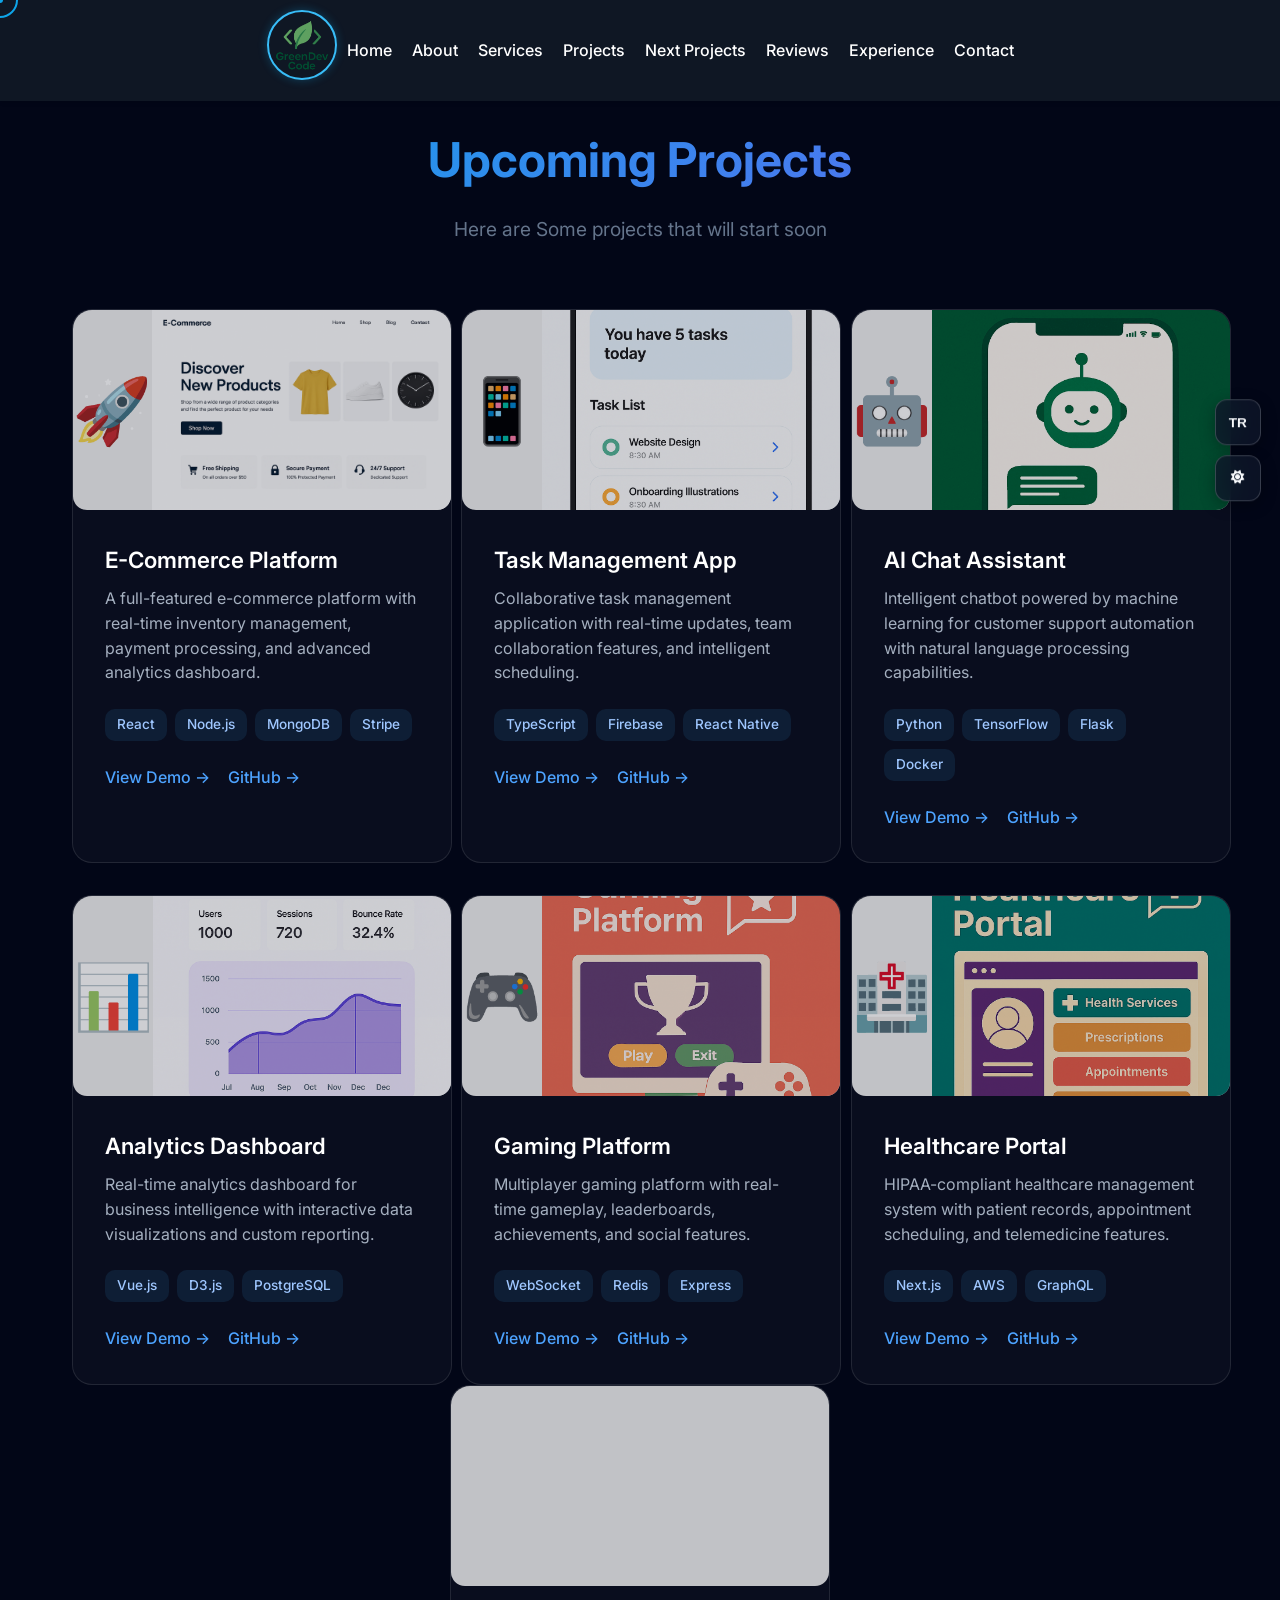
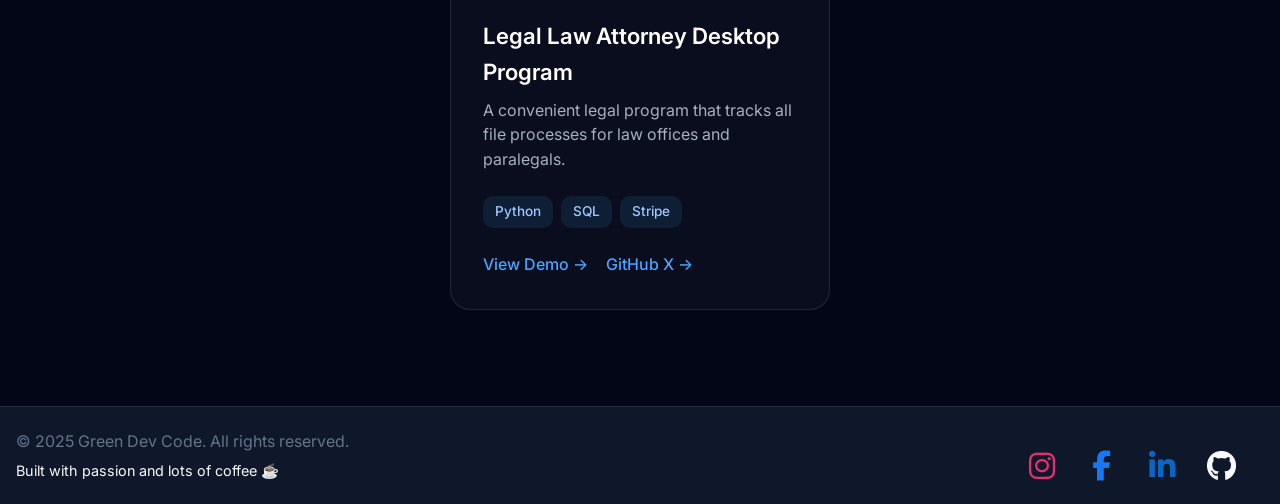
<file: next.html>
<!DOCTYPE html>
<html lang="en">
<head>
    <meta charset="UTF-8">
    <meta name="viewport" content="width=device-width, initial-scale=1.0">
    <title>Next Project</title>
    <link href="https://fonts.googleapis.com/css2?family=Inter:wght@300;400;500;600;700;800&display=swap" rel="stylesheet">
    <link rel="stylesheet" href="style.css">    
    <!-- Font Awesome için (head içinde olmalı) -->
    <link rel="stylesheet" href="https://cdnjs.cloudflare.com/ajax/libs/font-awesome/6.6.0/css/all.min.css">
    <meta name="google-adsense-account" content="ca-pub-5031641401080506">
    <script async src="https://pagead2.googlesyndication.com/pagead/js/adsbygoogle.js?client=ca-pub-5031641401080506"
     crossorigin="anonymous"></script>
</head>
<body>

    <div class="cursor" id="cursor"></div>
    <div class="cursor-dot" id="cursorDot"></div>
    <div class="scroll-progress" id="scrollProgress"></div>

    <div class="floating-controls">
        <button class="lang-btn" id="langToggle" aria-label="Dil değiştir">TR</button>
        <button class="theme-btn" id="themeToggle" aria-label="Tema değiştir">
            <i class="fa-solid fa-sun" id="themeIcon"></i>
        </button>
    </div>

    <nav>
  <div class="container">
    <div class="logo">
      <img src="images/logoo.png" alt="Logo">
    </div>
    <div class="hamburger" id="hamburger">
      <span id="hamburgerIcon">☰</span>
    </div>
    <ul class="nav-links" id="navLinks">
      <li><a href="index.html#home" data-i18n="nav-home">Home</a></li>
      <li><a href="index.html#about" data-i18n="nav-about">About</a></li>
      <li><a href="index.html#services" data-i18n="nav-services">Services</a></li>
      <li><a href="index.html#projects" data-i18n="nav-projects">Projects</a></li>
      <li><a href="next.html" data-i18n="nav-next">Next Projects</a></li>
      <li><a href="index.html#testimonials" data-i18n="nav-reviews">Reviews</a></li>
      <li><a href="index.html#experience" data-i18n="nav-experience">Experience</a></li>
      <li><a href="index.html#contact" data-i18n="nav-contact">Contact</a></li>
    </ul>
  </div>
</nav>
    <section id="projects"><br>    



        <h2 class="section-title">Upcoming Projects</h2>
        <p class="section-subtitle">Here are Some projects that will start soon</p>


        <div class="projects-grid">
            <div class="project-card">
                <div class="project-image">🚀<img src="images/E-COMMERCE1.png" alt="E-Commerce Platform" /></div>
                <div class="project-content">
                    <h3>E-Commerce Platform</h3>
                    <p>A full-featured e-commerce platform with real-time inventory management, payment processing, and advanced analytics dashboard.</p>
                    <div class="project-tags">
                        <span class="tag">React</span>
                        <span class="tag">Node.js</span>
                        <span class="tag">MongoDB</span>
                        <span class="tag">Stripe</span>
                    </div>
                    <div class="project-links">
                        <a href="#" class="project-link">View Demo →</a>
                        <a href="#" class="project-link">GitHub →</a>
                    </div>
                </div>
            </div>

            <div class="project-card">
                <div class="project-image">📱<img src="images/modern task manageme.png" alt="E-Commerce Platform" /></div>
                <div class="project-content">
                    <h3>Task Management App</h3>
                    <p>Collaborative task management application with real-time updates, team collaboration features, and intelligent scheduling.</p>
                    <div class="project-tags">
                        <span class="tag">TypeScript</span>
                        <span class="tag">Firebase</span>
                        <span class="tag">React Native</span>
                    </div>
                    <div class="project-links">
                        <a href="#" class="project-link">View Demo →</a>
                        <a href="#" class="project-link">GitHub →</a>
                    </div>
                </div>
            </div>

            <div class="project-card">
                <div class="project-image">🤖<img src="images/AI Chat Assistant in.png"/></div>
                <div class="project-content">
                    <h3>AI Chat Assistant</h3>
                    <p>Intelligent chatbot powered by machine learning for customer support automation with natural language processing capabilities.</p>
                    <div class="project-tags">
                        <span class="tag">Python</span>
                        <span class="tag">TensorFlow</span>
                        <span class="tag">Flask</span>
                        <span class="tag">Docker</span>
                    </div>
                    <div class="project-links">
                        <a href="#" class="project-link">View Demo →</a>
                        <a href="#" class="project-link">GitHub →</a>
                    </div>
                </div>
            </div>

            

            <div class="project-card">
                <div class="project-image">📊<img src="images/analytics das.png"/></div>
                <div class="project-content">
                    <h3>Analytics Dashboard</h3>
                    <p>Real-time analytics dashboard for business intelligence with interactive data visualizations and custom reporting.</p>
                    <div class="project-tags">
                        <span class="tag">Vue.js</span>
                        <span class="tag">D3.js</span>
                        <span class="tag">PostgreSQL</span>
                    </div>
                    <div class="project-links">
                        <a href="#" class="project-link">View Demo →</a>
                        <a href="#" class="project-link">GitHub →</a>
                    </div>
                </div>
            </div>

            <div class="project-card">
                <div class="project-image">🎮<img src="images/gaming platform inte.png"/></div>
                <div class="project-content">
                    <h3>Gaming Platform</h3>
                    <p>Multiplayer gaming platform with real-time gameplay, leaderboards, achievements, and social features.</p>
                    <div class="project-tags">
                        <span class="tag">WebSocket</span>
                        <span class="tag">Redis</span>
                        <span class="tag">Express</span>
                    </div>
                    <div class="project-links">
                        <a href="#" class="project-link">View Demo →</a>
                        <a href="#" class="project-link">GitHub →</a>
                    </div>
                </div>
            </div>

            <div class="project-card">
                <div class="project-image">🏥<img src="images/health.png"/></div>
                <div class="project-content">
                    <h3>Healthcare Portal</h3>
                    <p>HIPAA-compliant healthcare management system with patient records, appointment scheduling, and telemedicine features.</p>
                    <div class="project-tags">
                        <span class="tag">Next.js</span>
                        <span class="tag">AWS</span>
                        <span class="tag">GraphQL</span>
                    </div>
                    <div class="project-links">
                        <a href="#" class="project-link">View Demo →</a>
                        <a href="#" class="project-link">GitHub →</a>
                    </div>
                </div>
            </div>
        </div>
        
        

            <div class="projects-grid">
        <div class="project-card video-trigger">
            <div class="project-image">
                <video class="project-video" src="videos/Veralex 7.3...mp4" autoplay></video>
            </div>
            <div class="project-content">
                <h3>Legal Law Attorney Desktop Program</h3>
                <p>A convenient legal program that tracks all file processes for law offices and paralegals.</p>
                <div class="project-tags">
                    <span class="tag">Python</span>
                    <span class="tag">SQL</span>
                    <span class="tag">Stripe</span>
                </div>
                <div class="project-links">
                    <a href="#" class="project-link">View Demo →</a>
                    <a href="#" class="project-link">GitHub X →</a>
                </div>
            </div>
        </div>
    </div>

    </section>

    <!-- Video Modal -->
    <div id="videoModal" class="video-modal">
        <div class="video-modal-content">
            <span class="video-close">&times;</span>
            <video id="modalVideo" controls autoplay></video>
        </div>
    </div>

    
   <footer>
        <div class="footer-content">
    <div class="footer-text">
      <p style="color: var(--gray);">&copy; 2025 Green Dev Code. All rights reserved.</p>
      <p style="color: var(--white); font-size: 0.9rem; margin-top: 0.3rem;">
          Built with passion and lots of coffee ☕
      </p>
    </div>

    <div class="social-links">
      <a href="https://www.instagram.com/green_dev_code/" target="_blank" class="social-btn instagram">
        <i class="fab fa-instagram"></i>
      </a>
      <a href="https://www.facebook.com/profile.php?id=61582042626539" target="_blank" class="social-btn facebook">
        <i class="fab fa-facebook-f"></i>
      </a>
      <a href="https://www.linkedin.com/in/selcukyesiltas32" target="_blank" class="social-btn linkedin">
        <i class="fab fa-linkedin-in"></i>
      </a>
      <a href="https://github.com/bagkonak32hs" target="_blank" class="social-btn github">
        <i class="fab fa-github"></i>
      </a>
    </div>
  </div>
    </footer>


    <script>
// ── Custom Cursor ──
(function () {
    const cursor = document.getElementById('cursor');
    const dot = document.getElementById('cursorDot');
    if (!cursor || !dot) return;
    let mx = 0, my = 0, cx = 0, cy = 0;
    document.addEventListener('mousemove', e => {
        mx = e.clientX; my = e.clientY;
        dot.style.left = mx + 'px'; dot.style.top = my + 'px';
    });
    (function anim() {
        cx += (mx - cx) * 0.12; cy += (my - cy) * 0.12;
        cursor.style.left = cx + 'px'; cursor.style.top = cy + 'px';
        requestAnimationFrame(anim);
    })();
    document.querySelectorAll('a,button,.project-card,.social-btn').forEach(el => {
        el.addEventListener('mouseenter', () => cursor.classList.add('cursor--hover'));
        el.addEventListener('mouseleave', () => cursor.classList.remove('cursor--hover'));
    });
})();

// ── Dark / Light Mode ──
(function () {
    const btn = document.getElementById('themeToggle');
    const icon = document.getElementById('themeIcon');
    if (!btn) return;
    if (localStorage.getItem('theme') === 'light') {
        document.body.classList.add('light-mode');
        icon.className = 'fa-solid fa-moon';
    }
    btn.addEventListener('click', () => {
        document.body.classList.toggle('light-mode');
        const light = document.body.classList.contains('light-mode');
        icon.className = light ? 'fa-solid fa-moon' : 'fa-solid fa-sun';
        localStorage.setItem('theme', light ? 'light' : 'dark');
    });
})();

// ── TR / EN Language Toggle ──
(function () {
    const btn = document.getElementById('langToggle');
    if (!btn) return;
    const labels = {
        en: { 'nav-home':'Home','nav-about':'About','nav-services':'Services','nav-projects':'Projects','nav-next':'Next Projects','nav-reviews':'Reviews','nav-experience':'Experience','nav-contact':'Contact' },
        tr: { 'nav-home':'Ana Sayfa','nav-about':'Hakkımda','nav-services':'Hizmetler','nav-projects':'Projeler','nav-next':'Diğer Projeler','nav-reviews':'Referanslar','nav-experience':'Deneyim','nav-contact':'İletişim' }
    };
    function applyNavLang(l) {
        document.querySelectorAll('[data-i18n]').forEach(el => {
            const k = el.dataset.i18n;
            if (labels[l] && labels[l][k]) el.textContent = labels[l][k];
        });
        btn.textContent = l === 'en' ? 'TR' : 'EN';
    }
    let lang = localStorage.getItem('lang') || 'en';
    applyNavLang(lang);
    btn.addEventListener('click', () => {
        lang = lang === 'en' ? 'tr' : 'en';
        localStorage.setItem('lang', lang);
        applyNavLang(lang);
    });
})();

// ── Scroll Progress ──
window.addEventListener('scroll', () => {
    const winScroll = document.body.scrollTop || document.documentElement.scrollTop;
    const height = document.documentElement.scrollHeight - document.documentElement.clientHeight;
    const scrolled = (winScroll / height) * 100;
    const el = document.getElementById('scrollProgress');
    if (el) el.style.width = scrolled + '%';
});

        document.addEventListener('DOMContentLoaded', () => {
  document.querySelectorAll('.project-card').forEach(card => {
    card.addEventListener('mousemove', (e) => {
      const rect = card.getBoundingClientRect();
      const x = e.clientX - rect.left;
      const y = e.clientY - rect.top;
      const centerX = rect.width / 2;
      const centerY = rect.height / 2;
      const rotateX = (y - centerY) / 20;
      const rotateY = (centerX - x) / 20;
      card.style.transform = `perspective(1000px) rotateX(${rotateX}deg) rotateY(${rotateY}deg) translateY(-10px)`;
    });

    card.addEventListener('mouseleave', () => {
      card.style.transform = 'perspective(1000px) rotateX(0) rotateY(0) translateY(0)';
    });
  });
});

const hamburger = document.getElementById('hamburger');
const navLinks = document.getElementById('navLinks');
const hamburgerIcon = document.getElementById('hamburgerIcon');

hamburger.addEventListener('click', () => {
  navLinks.classList.toggle('active');
  hamburgerIcon.textContent = navLinks.classList.contains('active') ? '✖' : '☰';
});

document.addEventListener('click', (e) => {
  if (!hamburger.contains(e.target) && !navLinks.contains(e.target)) {
    navLinks.classList.remove('active');
    hamburgerIcon.textContent = '☰';
  }
});


// Kart tıklanınca modal aç
document.querySelectorAll('.video-trigger').forEach(card => {
    card.addEventListener('click', () => {
        const videoSrc = card.querySelector('.project-video').getAttribute('src');
        const modal = document.getElementById('videoModal');
        const modalVideo = document.getElementById('modalVideo');

        modal.style.display = "flex";
        modalVideo.src = videoSrc;
        modalVideo.play();
    });
});

// Kapatma butonu
document.querySelector('.video-close').addEventListener('click', closeModal);

// Dışarı tıklayınca kapat
document.getElementById('videoModal').addEventListener('click', (e) => {
    if (e.target.id === "videoModal") closeModal();
});

function closeModal() {
    const modal = document.getElementById('videoModal');
    const modalVideo = document.getElementById('modalVideo');

    modal.style.display = "none";
    modalVideo.pause();
    modalVideo.src = "";
};

    </script>
</body>
</html>
</file>
<file: style.css>
*{
            margin: 0;
            padding: 0;
            box-sizing: border-box;
        }

        :root {
            --primary: #0ea5e9;
            --secondary: #6366f1;
            --dark: #0f172a;
            --darker: #020617;
            --light: #f8fafc;
            --gray: #64748b;
            --accent: #8b5cf6;
        }

        body {
            font-family: 'Inter', sans-serif;
            background: var(--darker);
            color: var(--light);
            line-height: 1.6;
            overflow-x: hidden;
        }

        

        /* Hero Section */
        .hero {
            max-width: 100%;
            min-height: 100vh;
            display: flex;
            align-items: center;
            justify-content: center;
            position: relative;
            padding: 8rem 2rem 4rem;
            background: linear-gradient(135deg, var(--darker) 0%, var(--dark) 100%);
            overflow: hidden;
        }

        #particleCanvas {
            position: absolute;
            inset: 0;
            width: 100%;
            height: 100%;
            z-index: 0;
            pointer-events: none;
        }

        .hero::before {
            content: '';
            position: absolute;
            top: 0;
            left: 0;
            right: 0;
            bottom: 0;
            background: 
                radial-gradient(circle at 20% 50%, rgba(14, 165, 233, 0.15) 0%, transparent 50%),
                radial-gradient(circle at 80% 80%, rgba(99, 102, 241, 0.15) 0%, transparent 50%);
        }

        .hero-content {
            max-width: 1200px;
            position: relative;
            z-index: 1;
            text-align: center;
        }

        @keyframes nameShimmer {
            0%   { background-position: 0% 50%; }
            50%  { background-position: 100% 50%; }
            100% { background-position: 0% 50%; }
        }

        .hero h1 {
            font-size: 4.5rem;
            font-weight: 800;
            margin-bottom: 1rem;
            background: linear-gradient(135deg, #ffffff 0%, #38bdf8 25%, #6366f1 50%, #a78bfa 75%, #ffffff 100%);
            background-size: 300% 300%;
            -webkit-background-clip: text;
            -webkit-text-fill-color: transparent;
            background-clip: text;
            line-height: 1.2;
            animation: nameShimmer 5s ease infinite;
        }

        .hero .subtitle {
            font-size: 1.8rem;
            color: var(--gray);
            margin-bottom: 2rem;
            font-weight: 400;
        }

        .hero p {
            font-size: 1.2rem;
            color: var(--gray);
            max-width: 700px;
            margin: 0 auto 3rem;
        }

        .cta-buttons {
            display: flex;
            gap: 1.5rem;
            justify-content: center;
            flex-wrap: wrap;
        }

        .btn {
            padding: 1rem 2.5rem;
            border-radius: 50px;
            font-weight: 600;
            text-decoration: none;
            transition: all 0.3s;
            display: inline-block;
            font-size: 1.1rem;
        }

        .btn-primary {
            background: linear-gradient(135deg, var(--primary), var(--secondary));
            color: white;
            box-shadow: 0 10px 30px rgba(14, 165, 233, 0.3);
        }

        .btn-primary:hover {
            transform: translateY(-3px);
            box-shadow: 0 15px 40px rgba(14, 165, 233, 0.4);
        }

        .btn-secondary {
            border: 2px solid var(--primary);
            color: var(--primary);
        }

        .btn-secondary:hover {
            background: var(--primary);
            color: white;
        }

        /* Tech Stack */
        .tech-stack {
            display: flex;
            gap: 2rem;
            justify-content: center;
            flex-wrap: wrap;
            margin-top: 4rem;
            padding: 2rem;
            border-top: 1px solid rgba(255, 255, 255, 0.1);
        }

        .tech-icon {
            font-size: 2.5rem;
            opacity: 0.6;
            transition: all 0.3s;
            cursor: pointer;
        }

        .tech-icon:hover {
            opacity: 1;
            transform: translateY(-5px);
        }

        /* Section Styles */
        section {
            padding: 6rem 2rem;
            max-width: 1200px;
            margin: 0 auto;
        }

        .section-title {
            font-size: 3rem;
            font-weight: 700;
            text-align: center;
            margin-bottom: 1rem;
            background: linear-gradient(135deg, var(--primary), var(--secondary));
            -webkit-background-clip: text;
            -webkit-text-fill-color: transparent;
            background-clip: text;
        }

        .section-subtitle {
            text-align: center;
            color: var(--gray);
            font-size: 1.2rem;
            margin-bottom: 4rem;
            max-width: 600px;
            margin-left: auto;
            margin-right: auto;
        }

        /* About Section */
        .about-content {
            display: grid;
            grid-template-columns: 1fr 1fr;
            gap: 4rem;
            align-items: center;
        }

        .about-text h3 {
            font-size: 2rem;
            margin-bottom: 1rem;
            color: var(--primary);
        }

        .about-text p {
            color: var(--gray);
            margin-bottom: 1.5rem;
            font-size: 1.1rem;
        }

        .skills-grid {
            display: grid;
            grid-template-columns: repeat(2, 1fr);
            gap: 1rem;
        }

        .skill-item {
            background: rgba(14, 165, 233, 0.1);
            padding: 1rem;
            border-radius: 10px;
            border: 1px solid rgba(14, 165, 233, 0.2);
            transition: all 0.3s;
        }

        .skill-item:hover {
            background: rgba(14, 165, 233, 0.2);
            transform: translateX(5px);
        }

        .skill-item h4 {
            color: var(--primary);
            margin-bottom: 0.5rem;
            font-size: 1.1rem;
        }

        .skill-bar {
            background: rgba(255, 255, 255, 0.1);
            height: 8px;
            border-radius: 10px;
            overflow: hidden;
            margin-top: 0.5rem;
        }

        .skill-progress {
            height: 100%;
            background: linear-gradient(90deg, var(--primary), var(--secondary));
            border-radius: 10px;
            transition: width 1s ease;
        }

        /* Projects Grid */
        .projects-grid {
            display: grid;
            grid-template-columns: repeat(auto-fit, minmax(350px, 1fr));
            gap: 2rem;
        }

        .project-card {
            background: rgba(255, 255, 255, 0.03);
            border-radius: 20px;
            overflow: hidden;
            border: 1px solid rgba(255, 255, 255, 0.1);
            transition: all 0.3s;
            cursor: pointer;
        }

        .project-card:hover {
            transform: translateY(-10px);
            border-color: var(--primary);
            box-shadow: 0 20px 40px rgba(14, 165, 233, 0.2);
        }

        .project-image {
            width: 100%;
            height: 200px;
            background: linear-gradient(135deg, var(--primary), var(--secondary));
            display: flex;
            align-items: center;
            justify-content: center;
            font-size: 4rem;
            opacity: 0.8;
        }

        .project-content {
            padding: 2rem;
        }

        .project-content h3 {
            font-size: 1.5rem;
            margin-bottom: 1rem;
            color: var(--light);
        }

        .project-content p {
            color: var(--gray);
            margin-bottom: 1.5rem;
        }

        .project-tags {
            display: flex;
            gap: 0.5rem;
            flex-wrap: wrap;
            margin-bottom: 1.5rem;
        }

        .tag {
            background: rgba(14, 165, 233, 0.2);
            color: var(--primary);
            padding: 0.3rem 0.8rem;
            border-radius: 20px;
            font-size: 0.85rem;
            font-weight: 500;
        }

        .project-links {
            display: flex;
            gap: 1rem;
        }

        .project-link {
            color: var(--primary);
            text-decoration: none;
            font-weight: 600;
            display: flex;
            align-items: center;
            gap: 0.5rem;
            transition: gap 0.3s;
        }

        .project-link:hover {
            gap: 0.8rem;
        }

        /* Experience Timeline */
        .timeline {
            position: relative;
            padding-left: 3rem;
        }

        .timeline::before {
            content: '';
            position: absolute;
            left: 0;
            top: 0;
            bottom: 0;
            width: 2px;
            background: linear-gradient(180deg, var(--primary), var(--secondary));
        }

        .timeline-item {
            position: relative;
            margin-bottom: 3rem;
            padding-left: 2rem;
        }

        .timeline-item::before {
            content: '';
            position: absolute;
            left: -3.5rem;
            top: 0;
            width: 15px;
            height: 15px;
            border-radius: 50%;
            background: var(--primary);
            border: 3px solid var(--darker);
            box-shadow: 0 0 0 4px rgba(14, 165, 233, 0.2);
        }

        .timeline-item h3 {
            font-size: 1.5rem;
            margin-bottom: 0.5rem;
            color: var(--light);
        }

        .timeline-item .company {
            color: var(--primary);
            font-weight: 600;
            margin-bottom: 0.5rem;
        }

        .timeline-item .date {
            color: var(--gray);
            font-size: 0.9rem;
            margin-bottom: 1rem;
        }

        .timeline-item p {
            color: var(--gray);
            line-height: 1.8;
        }

        /* Contact Section */
        .contact-grid {
            display: grid;
            grid-template-columns: 1fr 1fr;
            gap: 4rem;
        }

        .contact-info {
            display: flex;
            flex-direction: column;
            gap: 2rem;
        }

        .contact-item {
            display: flex;
            align-items: center;
            gap: 1.5rem;
        }

        .contact-icon {
            width: 50px;
            height: 50px;
            background: rgba(14, 165, 233, 0.2);
            border-radius: 50%;
            display: flex;
            align-items: center;
            justify-content: center;
            color: var(--primary);
            font-size: 1.5rem;
        }

        .contact-form {
            display: flex;
            flex-direction: column;
            gap: 1.5rem;
        }

        .form-group {
            display: flex;
            flex-direction: column;
            gap: 0.5rem;
        }

        .form-group label {
            color: var(--gray);
            font-weight: 500;
        }

        .form-group input,
        .form-group textarea {
            padding: 1rem;
            background: rgba(255, 255, 255, 0.05);
            border: 1px solid rgba(255, 255, 255, 0.1);
            border-radius: 10px;
            color: var(--light);
            font-family: 'Inter', sans-serif;
            font-size: 1rem;
            transition: all 0.3s;
        }

        .form-group input:focus,
        .form-group textarea:focus {
            outline: none;
            border-color: var(--primary);
            background: rgba(255, 255, 255, 0.08);
        }

        .form-group textarea {
            resize: vertical;
            min-height: 150px;
        }

        /* Footer */
footer {
  background: var(--dark);
  padding: 1rem 1rem;
  border-top: 1px solid rgba(255, 255, 255, 0.1);
}

/* Yeni yapı: footer içeriğini yan yana hizala */
.footer-content {
  display: flex;
  justify-content: space-between;
  align-items: center;
  flex-wrap: wrap; /* küçük ekranlarda alt alta düşer */
}

/* Yazılar */
.footer-text p {
  margin: 0;
  color: var(--gray);
}

/* Sosyal ikonlar */
.social-links {
  display: flex;
  gap: 15px;
  margin-right: 20px; /* ikonları biraz sola kaydırır */
}

.social-btn {
  color: var(--gray);
  font-size: 1.2rem;
  transition: color 0.3s ease, transform 0.3s ease;
}

.social-btn:hover {
  color: #38bdf8;
  transform: scale(1.2);
}


        /* Responsive */
        @media (max-width: 768px) {
            nav ul {
                gap: 1.5rem;
            }

            .hero h1 {
                font-size: 2.5rem;
            }

            .hero .subtitle {
                font-size: 1.3rem;
            }

            .about-content,
            .contact-grid {
                grid-template-columns: 1fr;
            }

            .projects-grid {
                grid-template-columns: 1fr;
            }

            .skills-grid {
                grid-template-columns: 1fr;
            }
        }

        /* Animations */
        @keyframes fadeInUp {
            from {
                opacity: 0;
                transform: translateY(30px);
            }
            to {
                opacity: 1;
                transform: translateY(0);
            }
        }

        .fade-in {
            animation: fadeInUp 0.8s ease-out;
        }

        /* Scroll Progress Bar */
        .scroll-progress {
            position: fixed;
            top: 0;
            left: 0;
            height: 3px;
            background: linear-gradient(90deg, var(--primary), var(--secondary));
            z-index: 9999;
            transition: width 0.1s;
        }
        .profile-pic {
         display: block;
         margin: 0 auto; /* yatay ortalama */
         width: 30vw;    /* responsive genişlik */
         max-width: 150px;
         height: auto;
         border-radius: 50%;
         object-fit: cover;
         border: 4px solid var(--primary);
         box-shadow: 0 0 15px rgba(14, 165, 233, 0.3);
        }
        /* Hover efekti */
        .profile-pic:hover {
         transform: scale(1.08);
         border-color: #38bdf8; /* açık mavi ton */
         box-shadow: 0 0 25px rgba(14, 165, 233, 0.6);
         transform: scale(1.08) rotate(3deg);
        }

         
 nav {
    background: #0f1724;
    padding: 10px 0;
    position: fixed;
    top: 0;
    width: 100%;
    z-index: 999;    
}


.logo img {
    margin-right: 10px;
  width: 70px;
  height: 70px;
  border-radius: 50%; /* yuvarlak logo */
  object-fit: cover;
  border: 2px solid #38bdf8;
  box-shadow: 0 0 10px rgba(14, 165, 233, 0.3);
  transition: transform 0.3s ease, box-shadow 0.3s ease;
}

/* Hover efekti */
.logo img:hover {
  transform: scale(1.1);
  box-shadow: 0 0 20px rgba(14, 165, 233, 0.6);
}

nav ul {
  list-style: none;
  display: flex;
  gap: 20px;
  margin: 0;
}

nav ul li a {
  color: #e6eef6;
  text-decoration: none;
  font-weight: 600;
  transition: color 0.3s ease;
}

nav ul li a:hover {
  color: #38bdf8;
}

/* Responsive */
@media (max-width: 768px) {
  nav .container {
    flex-direction: column;
  }
  nav ul {
    flex-direction: column;
    gap: 10px;
    margin-top: 10px;
  }
}



/* Navigation */
        

        nav .container {
            max-width: 1200px;
            margin: 0 auto;
            padding: 0 2rem;
            display: flex;
            justify-content: space-between;
            align-items: center;
        }

        nav .logo {
            font-size: 1.5rem;
            font-weight: 700;
            background: linear-gradient(135deg, var(--primary), var(--secondary));
            -webkit-background-clip: text;
            -webkit-text-fill-color: transparent;
            background-clip: text;
        }

        

        nav a {
            color: var(--light);
            text-decoration: none;
            font-weight: 500;
            transition: color 0.3s;
            position: relative;
        }

        nav a::after {
            content: '';
            position: absolute;
            bottom: -5px;
            left: 0;
            width: 0;
            height: 2px;
            background: linear-gradient(90deg, var(--primary), var(--secondary));
            transition: width 0.3s;
        }

        nav a:hover::after {
            width: 100%;
        }

        .tech-stack {
  display: flex;
  flex-wrap: wrap;
  gap: 20px;
  justify-content: center;
  margin-top: 20px;
}

.tech-icon {
  display: flex;
  flex-direction: column;
  align-items: center;
  justify-content: center;
  width: 80px;
  height: 80px;
  border-radius: 50%;
  background: rgba(56, 189, 248, 0.1);
  border: 2px solid rgba(56, 189, 248, 0.4);
  color: #38bdf8;
  font-size: 28px;
  transition: all 0.4s ease;
  box-shadow: 0 0 10px rgba(14, 165, 233, 0.2);
  cursor: pointer;
}

.tech-icon span {
  font-size: 12px;
  color: #e6eef6;
  margin-top: 6px;
  font-weight: 600;
}

/* Hover efekti */
.tech-icon:hover {
  transform: scale(1.15) rotate(5deg);
  box-shadow: 0 0 25px rgba(14, 165, 233, 0.5);
  border-color: #38bdf8;
}

.social-links {
  margin-top: 20px;
  display: flex;
  gap: 15px;
  justify-content: center;
}
.social-links a {
    text-decoration: none; /* alt çizgi kaldır */
    color: inherit;         /* renk bozulmasın */
}


.social-btn {
  width: 45px;
  height: 45px;
  display: flex;
  align-items: center;
  justify-content: center;
  border-radius: 80%;
  font-size: 30px;
  cursor: pointer;
  transition: transform 0.3s ease, filter 0.3s ease;
  background: none; /* arka plan yok */
}

.social-btn i {
  color: inherit; /* ikon kendi renginde */
}
/* Küçük sürekli animasyon (hafif yukarı aşağı hareket) */
@keyframes floatIcon {
  0%, 100% { transform: translateY(0); }
  50% { transform: translateY(-3px); }
}

.social-btn {
  animation: floatIcon 3s ease-in-out infinite;
}

/* Hover efekti: hafif yukarı zıplama ve parlaklık */
.social-btn:hover {
  transform: translateY(-5px);
  filter: brightness(1.2);
}

/* Orijinal ikon renkleri */
.social-btn.instagram i { color: #E1306C; }
.social-btn.facebook i { color: #1877F2; }
.social-btn.linkedin i { color: #0A66C2; }

.project-image {
    width: 100%;       /* div genişliği */
    height: 200px;     /* div yüksekliği, istersen değiştirebilirsin */
    display: flex;
    justify-content: center;
    align-items: center;
    overflow: hidden;  /* taşan kısmı gizle */
    background: #f0f0f0; /* isteğe bağlı arkaplan */
}

.project-image img {
    width: 100%;       /* divin genişliğine göre ölçekle */
    height: 100%;      /* divin yüksekliğine göre ölçekle */
    object-fit: cover; /* kırpmadan div’i doldur */
}

nav {
  background: #0f1724;
  box-shadow: 0 2px 4px rgba(0,0,0,0.1);
  display: flex;
  justify-content: space-between; /* logo sola, menü sağa */
  align-items: center;
  padding: 10px 40px;
}

.container {
  display: flex;
  justify-content: space-between;
  align-items: center;
  padding: 10px 20px;
}

.nav-links {
  display: flex;
  gap: 20px;
  list-style: none;
}

.nav-links li a {
  text-decoration: none;
  color: white;
  font-weight: 500;
  
}

.hamburger {
  display: none;
  font-size: 24px;
  cursor: pointer;
}

/* Mobile görünüm */
@media (max-width: 768px) {
  .nav-links {
    position: absolute;
    top: 60px;
    right: 0;
    background: #0f1724;
    flex-direction: column;
    width: 200px;
    padding: 20px;
    box-shadow: -2px 2px 10px rgba(0,0,0,0.1);
    display: none;
  }

  .nav-links.active {
    display: flex;
  }

  .hamburger {
    display: block;
  }
}

.contact-form .form-group {
  display: flex;
  flex-direction: column; /* label üstte, input altında hizalanır */
  align-items: flex-start; /* sol hizalama */
  margin-bottom: 20px;
  width: 100%;
}

.contact-form label {
  font-weight: 600;
  margin-bottom: 5px;
  color: #00bfff;
  width: 100%;
}

.contact-form input,
.contact-form textarea {
  width: 100%;
  padding: 12px 15px;
  border-radius: 10px;
  border: 1px solid #333;
  font-size: 15px;
  background: #1c1f26;
  color: #fff;
}

.contact-form input:focus,
.contact-form textarea:focus {
  outline: none;
  border-color: #00bfff;
  box-shadow: 0 0 8px #00bfff;
}

.contact-form button {
  padding: 15px 30px;
  background: #00bfff;
  border: none;
  border-radius: 10px;
  color: #fff;
  font-size: 16px;
  cursor: pointer;
}

.contact-form button:hover {
  background: #0095e0;
}


/* Mobil uyum */
@media (max-width: 768px) {
  .contact-form-wrapper {
    padding: 30px 20px;
  }
}

iframe {
  border-radius: 12px;
  box-shadow: 0 0 10px rgba(0,0,0,0.1);
}

/* Popup genel */
.popup {
  position: fixed;
  top: 0;
  left: 0;
  width: 100%;
  height: 100%;
  display: none;
  justify-content: center;
  align-items: center;
  background-color: rgba(0, 0, 0, 0.6);
  z-index: 9999;
}

/* İçerik kutusu */
.popup-content {
  background: #fff;
  padding: 30px 50px;
  border-radius: 15px;
  text-align: center;
  box-shadow: 0 10px 40px rgba(0, 0, 0, 0.3);
  animation: fadeIn 0.4s ease;
}

.popup-icon {
  font-size: 3rem;
  color: #28a745;
  display: block;
  margin-bottom: 10px;
}

.popup h3 {
  margin: 0;
  font-size: 1.5rem;
  color: #222;
}

.popup p {
  margin-top: 8px;
  color: #555;
  font-size: 1rem;
}

/* Fade animasyonu */
@keyframes fadeIn {
  from { opacity: 0; transform: scale(0.9); }
  to { opacity: 1; transform: scale(1); }
}
@keyframes fadeOut {
  from { opacity: 1; transform: scale(1); }
  to { opacity: 0; transform: scale(0.9); }
}


.project-card {
    width: 100%;
    max-width: 380px;
    min-width: 380px;
    margin: 0 auto;
}



.project-card:hover {
    transform: translateY(-4px);
    border-color: rgba(255,255,255,0.18);
    box-shadow: 0 10px 25px rgba(0,0,0,0.45);
}
.projects-container {
    width: 100%;
    max-width: 1300px;
    margin: 0 auto;

    display: grid;
    grid-template-columns: repeat(auto-fit, minmax(380px, 1fr));
    gap: 40px;
}

/* TOP IMAGE / VIDEO AREA */
.project-image {
    width: 100%;
    aspect-ratio: 16 / 9;
    border-radius: 14px;
    overflow: hidden;
    position: relative;
}

.project-video {
    width: 100%;
    height: 100%;
    object-fit: cover;
    display: block;
    pointer-events: none; /* tıklama engellemesin diye ÖNEMLİ */
    
}


/* text styles */
.project-content h3 {
    color: #ffffff;
    margin-bottom: 8px;
    font-size: 1.4rem;
    font-weight: 600;
}

.project-content p {
    color: #a5b0c0;
    font-size: 1rem;
    line-height: 1.55;
}

/* tags */
.project-tags {
    display: flex;
    flex-wrap: wrap;
    gap: 8px;
}

.tag {
    background: rgba(52, 152, 219, 0.12);
    padding: 5px 12px;
    border-radius: 10px;
    font-size: 0.85rem;
    color: #9fc7ff;
}

/* Links */
.project-links {
    display: flex;
    gap: 18px;
    margin-top: 4px;
}

.project-link {
    color: #4da3ff;
    font-size: 1rem;
    font-weight: 500;
    text-decoration: none;
}

.project-link:hover {
    text-decoration: underline;
}


/* MODAL BACKDROP */
.video-modal {
    display: none;
    position: fixed;
    inset: 0;
    z-index: 9999;
    background: rgba(0,0,0,0.85);
    backdrop-filter: blur(4px);
    justify-content: center;
    align-items: center;
    padding: 20px;
}

.video-modal-content {
    position: relative;
    max-width: 1000px;
    width: 90%;
    max-height: 90%;
}

#modalVideo {
    width: 100%;
    height: 100%;
    object-fit: contain;
    border-radius: 14px;
    background: black;
}

.video-close {
    position: absolute;
    top: -40px;
    right: 0;
    font-size: 35px;
    color: white;
    cursor: pointer;
}

/* ── Custom Cursor ── */
* { cursor: none; }
.cursor {
    position: fixed;
    width: 36px; height: 36px;
    border: 2px solid var(--primary);
    border-radius: 50%;
    pointer-events: none;
    z-index: 99999;
    transform: translate(-50%, -50%);
    transition: width 0.2s, height 0.2s, border-color 0.2s, background 0.2s;
    mix-blend-mode: normal;
}
.cursor-dot {
    position: fixed;
    width: 6px; height: 6px;
    background: var(--primary);
    border-radius: 50%;
    pointer-events: none;
    z-index: 99999;
    transform: translate(-50%, -50%);
}
.cursor.cursor--hover {
    width: 52px; height: 52px;
    border-color: var(--secondary);
    background: rgba(99,102,241,0.1);
}
@media (pointer: coarse) {
    .cursor, .cursor-dot { display: none; }
    * { cursor: auto !important; }
}

/* ── Availability Badge ── */
.avail-badge {
    display: inline-flex;
    align-items: center;
    gap: 0.5rem;
    background: rgba(16,185,129,0.12);
    border: 1px solid rgba(16,185,129,0.3);
    color: #10b981;
    padding: 0.4rem 1.1rem;
    border-radius: 50px;
    font-size: 0.88rem;
    font-weight: 500;
    margin-bottom: 1.2rem;
}
.avail-dot {
    width: 8px; height: 8px;
    background: #10b981;
    border-radius: 50%;
    flex-shrink: 0;
    animation: pulse-green 1.6s infinite;
}
@keyframes pulse-green {
    0%, 100% { box-shadow: 0 0 0 0 rgba(16,185,129,0.5); }
    60%       { box-shadow: 0 0 0 8px rgba(16,185,129,0); }
}

/* ── Services Section ── */
.services-grid {
    display: grid;
    grid-template-columns: repeat(auto-fit, minmax(250px, 1fr));
    gap: 2rem;
}
.service-card {
    background: rgba(255,255,255,0.04);
    border: 1px solid rgba(255,255,255,0.1);
    border-radius: 20px;
    padding: 2rem;
    display: flex;
    flex-direction: column;
    gap: 1rem;
    transition: all 0.3s;
}
.service-card:hover {
    border-color: var(--primary);
    box-shadow: 0 15px 40px rgba(14,165,233,0.15);
    transform: translateY(-6px);
}
.service-icon {
    width: 58px; height: 58px;
    background: linear-gradient(135deg, rgba(14,165,233,0.2), rgba(99,102,241,0.2));
    border-radius: 16px;
    display: flex;
    align-items: center;
    justify-content: center;
    font-size: 1.6rem;
    color: var(--primary);
}
.service-card h3 { font-size: 1.25rem; color: var(--light); }
.service-card > p { color: var(--gray); font-size: 0.95rem; line-height: 1.7; flex: 1; }
.service-features {
    list-style: none;
    display: flex;
    flex-direction: column;
    gap: 0.45rem;
}
.service-features li {
    color: var(--gray);
    font-size: 0.9rem;
    display: flex;
    align-items: center;
    gap: 0.5rem;
}
.service-features li i { color: #10b981; font-size: 0.75rem; }
.service-btn {
    display: inline-block;
    color: var(--primary);
    font-weight: 600;
    font-size: 0.95rem;
    text-decoration: none;
    margin-top: 0.3rem;
    transition: color 0.2s;
}
.service-btn:hover { color: var(--secondary); }

/* ── Easter Egg Animasyonları ── */
@keyframes matrixFadeIn  { from { opacity: 0; } to { opacity: 1; } }
@keyframes matrixFadeOut { from { opacity: 1; } to { opacity: 0; } }
@keyframes simsMoneyFall {
    0%   { transform: translateY(0)   rotate(0deg);   opacity: 1; }
    80%  { opacity: 1; }
    100% { transform: translateY(110vh) rotate(360deg); opacity: 0; }
}

/* ── Floating Controls (sağ kenar — dil & tema) ── */
.floating-controls {
    position: fixed;
    right: 1.2rem;
    top: 50%;
    transform: translateY(-50%);
    display: flex;
    flex-direction: column;
    gap: 0.6rem;
    z-index: 9990;
}
.lang-btn, .theme-btn {
    background: rgba(15,23,42,0.78);
    border: 1px solid rgba(255,255,255,0.18);
    color: #f8fafc;
    width: 46px;
    height: 46px;
    border-radius: 12px;
    font-size: 0.85rem;
    font-weight: 700;
    cursor: pointer !important;
    transition: all 0.25s;
    backdrop-filter: blur(12px);
    display: flex;
    align-items: center;
    justify-content: center;
    box-shadow: 0 4px 16px rgba(0,0,0,0.3);
}
.lang-btn:hover, .theme-btn:hover {
    background: rgba(14,165,233,0.3);
    border-color: var(--primary);
    color: var(--primary);
    transform: scale(1.08);
    box-shadow: 0 6px 20px rgba(14,165,233,0.25);
}

/* ── Light Mode ── */
.light-mode {
    /* CSS değişkenlerini açık mod için eziyoruz */
    --light: #0f172a;
    --gray: #475569;
    --dark: #e2e8f0;
    --darker: #f1f5f9;
    background: #f1f5f9;
    color: #0f172a;
}

/* Nav */
.light-mode nav {
    background: #ffffff !important;
    box-shadow: 0 2px 20px rgba(0,0,0,0.08) !important;
}
.light-mode .nav-links { background: #ffffff !important; }
.light-mode nav ul li a,
.light-mode .nav-links li a,
.light-mode nav a { color: #0f172a !important; }
.light-mode nav a::after { background: linear-gradient(90deg, var(--primary), var(--secondary)); }
.light-mode .hamburger,
.light-mode #hamburgerIcon { color: #0f172a !important; }
.light-mode .lang-btn, .light-mode .theme-btn {
    background: rgba(255,255,255,0.9) !important;
    border-color: rgba(0,0,0,0.12) !important;
    color: #0f172a !important;
    box-shadow: 0 4px 16px rgba(0,0,0,0.12);
}
.light-mode .lang-btn:hover, .light-mode .theme-btn:hover {
    background: rgba(14,165,233,0.15) !important;
    color: var(--primary) !important;
    border-color: var(--primary) !important;
}

/* Hero */
.light-mode .hero {
    background: linear-gradient(135deg, #dce8f5 0%, #f1f5f9 100%) !important;
}
.light-mode .hero::before {
    background:
        radial-gradient(circle at 20% 50%, rgba(14,165,233,0.08) 0%, transparent 50%),
        radial-gradient(circle at 80% 80%, rgba(99,102,241,0.08) 0%, transparent 50%);
}
.light-mode .hero p { color: #475569 !important; }
.light-mode .hero .subtitle { color: #334155 !important; }
.light-mode .hero h1 {
    background: linear-gradient(135deg, #0284c7 0%, #0ea5e9 25%, #6366f1 55%, #7c3aed 80%, #0284c7 100%);
    background-size: 300% 300%;
    -webkit-background-clip: text;
    -webkit-text-fill-color: transparent;
    background-clip: text;
    animation: nameShimmer 5s ease infinite;
}

/* Tech icons */
.light-mode .tech-icon {
    background: rgba(14,165,233,0.1) !important;
    border-color: rgba(14,165,233,0.3) !important;
}
.light-mode .tech-icon span { color: #1e293b !important; }

/* Sections genel */
.light-mode .section-subtitle { color: #475569 !important; }

/* About */
.light-mode .about-text h3 { color: var(--primary) !important; }
.light-mode .about-text p { color: #475569 !important; }
.light-mode .skill-item {
    background: rgba(14,165,233,0.08) !important;
    border-color: rgba(14,165,233,0.18) !important;
}
.light-mode .skill-item h4 { color: var(--primary) !important; }
.light-mode .skill-bar { background: rgba(0,0,0,0.1) !important; }

/* Cards */
.light-mode .project-card,
.light-mode .service-card,
.light-mode .testimonial-card {
    background: #ffffff !important;
    border-color: rgba(0,0,0,0.09) !important;
    box-shadow: 0 2px 16px rgba(0,0,0,0.06);
}
.light-mode .project-content h3,
.light-mode .service-card h3 { color: #0f172a !important; }
.light-mode .project-content p,
.light-mode .service-card > p,
.light-mode .service-features li { color: #475569 !important; }
.light-mode .project-image { background: #e2e8f0 !important; }
.light-mode .service-icon {
    background: linear-gradient(135deg, rgba(14,165,233,0.15), rgba(99,102,241,0.15)) !important;
}
.light-mode .tag {
    background: rgba(14,165,233,0.1) !important;
    color: #0369a1 !important;
}

/* Testimonials */
.light-mode .testimonial-text { color: #334155 !important; }
.light-mode .testimonial-author h4 { color: #0f172a !important; }
.light-mode .testimonial-card::before { color: var(--primary); opacity: 0.1; }

/* Timeline */
.light-mode .timeline-item h3 { color: #0f172a !important; }
.light-mode .timeline-item p { color: #475569 !important; }
.light-mode .timeline-item::before { background: var(--primary); border-color: #f1f5f9; }

/* Contact */
.light-mode .contact-item h4 { color: #0f172a !important; }
.light-mode .contact-item p { color: #475569 !important; }
.light-mode .contact-icon {
    background: rgba(14,165,233,0.12) !important;
    color: var(--primary) !important;
}
.light-mode .contact-form input,
.light-mode .contact-form textarea {
    background: #ffffff !important;
    border-color: rgba(0,0,0,0.15) !important;
    color: #0f172a !important;
}
.light-mode .contact-form input::placeholder,
.light-mode .contact-form textarea::placeholder { color: #94a3b8 !important; }
.light-mode .contact-form button {
    background: var(--primary) !important;
    color: #ffffff !important;
}

/* Footer */
.light-mode footer { background: #e2e8f0 !important; }
.light-mode .footer-text p { color: #475569 !important; }

/* Cursor */
.light-mode .cursor { border-color: var(--primary); }
.light-mode .cursor-dot { background: var(--primary); }

@media (max-width: 768px) {
    .light-mode .nav-links { background: #ffffff !important; box-shadow: 0 8px 20px rgba(0,0,0,0.1) !important; }
}

/* React & Next.js icon colors */
.tech-icon [class*="fa-react"] {
    color: #61DAFB;
}
.tech-icon--nextjs svg {
    color: #e2e8f0;
}

/* ── Testimonials ── */
.testimonials-grid {
    display: grid;
    grid-template-columns: repeat(auto-fit, minmax(300px, 1fr));
    gap: 2rem;
}

.testimonial-card {
    background: rgba(255, 255, 255, 0.04);
    border: 1px solid rgba(255, 255, 255, 0.1);
    border-radius: 20px;
    padding: 2rem;
    transition: all 0.3s;
    position: relative;
}

.testimonial-card::before {
    content: '"';
    position: absolute;
    top: 1rem;
    right: 1.5rem;
    font-size: 5rem;
    color: var(--primary);
    opacity: 0.15;
    line-height: 1;
    font-family: Georgia, serif;
}

.testimonial-card:hover {
    border-color: var(--primary);
    box-shadow: 0 15px 40px rgba(14, 165, 233, 0.15);
    transform: translateY(-5px);
}

.testimonial-stars {
    color: #f59e0b;
    font-size: 1.1rem;
    margin-bottom: 1rem;
    letter-spacing: 2px;
}

.testimonial-text {
    color: var(--gray);
    font-size: 1rem;
    line-height: 1.8;
    margin-bottom: 1.5rem;
    font-style: italic;
}

.testimonial-author {
    display: flex;
    align-items: center;
    gap: 1rem;
}

.testimonial-avatar {
    width: 48px;
    height: 48px;
    border-radius: 50%;
    background: linear-gradient(135deg, var(--primary), var(--secondary));
    display: flex;
    align-items: center;
    justify-content: center;
    font-weight: 700;
    font-size: 0.9rem;
    color: white;
    flex-shrink: 0;
}
.testimonial-avatar--logo {
    background: #000;
    border: 1px solid rgba(14,165,233,0.3);
    border-radius: 10px;
    width: 72px;
    height: 56px;
    padding: 4px;
    overflow: hidden;
    flex-shrink: 0;
}
.testimonial-avatar--logo img {
    width: 100%;
    height: 100%;
    object-fit: contain;
    opacity: 0.92;
    border-radius: 6px;
}
.light-mode .testimonial-avatar--logo {
    background: #111;
    border-color: rgba(14,165,233,0.2);
}
.light-mode .testimonial-avatar--logo img {
    opacity: 0.88;
}

.testimonial-author h4 {
    color: var(--light);
    font-size: 1rem;
    margin-bottom: 0.2rem;
}

.testimonial-author span {
    color: var(--primary);
    font-size: 0.85rem;
}

/* ── WhatsApp Floating Button ── */
.whatsapp-btn {
    position: fixed;
    bottom: 5rem;
    right: 2rem;
    width: 60px;
    height: 60px;
    background: #25D366;
    border-radius: 50%;
    display: flex;
    align-items: center;
    justify-content: center;
    color: white;
    font-size: 1.8rem;
    text-decoration: none;
    z-index: 9998;
    box-shadow: 0 4px 20px rgba(37, 211, 102, 0.4);
    transition: transform 0.3s, box-shadow 0.3s;
}

.whatsapp-btn:hover {
    transform: scale(1.1);
    box-shadow: 0 6px 30px rgba(37, 211, 102, 0.6);
}

.whatsapp-btn:hover .whatsapp-tooltip {
    opacity: 1;
    transform: translateX(0);
}

.whatsapp-tooltip {
    position: absolute;
    right: 70px;
    background: #111827;
    color: white;
    padding: 0.4rem 0.9rem;
    border-radius: 8px;
    font-size: 0.85rem;
    white-space: nowrap;
    opacity: 0;
    transform: translateX(8px);
    transition: all 0.3s;
    pointer-events: none;
    border: 1px solid rgba(255,255,255,0.1);
}

@keyframes whatsappPulse {
    0%   { box-shadow: 0 0 0 0 rgba(37, 211, 102, 0.5); }
    70%  { box-shadow: 0 0 0 14px rgba(37, 211, 102, 0); }
    100% { box-shadow: 0 0 0 0 rgba(37, 211, 102, 0); }
}

.whatsapp-btn {
    animation: whatsappPulse 2.5s infinite;
}

.whatsapp-btn:hover {
    animation: none;
}

@media (max-width: 768px) {
    .testimonials-grid {
        grid-template-columns: 1fr;
    }
    .whatsapp-btn {
        bottom: 4.5rem;
        right: 1.2rem;
        width: 52px;
        height: 52px;
        font-size: 1.5rem;
    }
    .floating-controls {
        right: 0.6rem;
        gap: 0.5rem;
    }
    .lang-btn, .theme-btn {
        width: 40px;
        height: 40px;
        font-size: 0.78rem;
        border-radius: 10px;
    }
}

/* ════════════════════════════════
   Yeni Özellikler
   ════════════════════════════════ */

/* ── Floating Calculator Button ── */
.calc-float-btn {
    position: fixed;
    top: 5rem;
    right: 1.2rem;
    width: 46px;
    height: 46px;
    border-radius: 12px;
    background: linear-gradient(135deg, var(--primary), var(--secondary));
    border: none;
    color: #fff;
    font-size: 1.1rem;
    cursor: pointer !important;
    z-index: 9990;
    display: flex;
    align-items: center;
    justify-content: center;
    box-shadow: 0 4px 16px rgba(14,165,233,0.4);
    transition: all 0.25s;
}
.calc-float-btn:hover { transform: scale(1.1); box-shadow: 0 6px 24px rgba(14,165,233,0.55); }

/* ── Calculator Modal ── */
.calc-modal-overlay {
    position: fixed;
    inset: 0;
    background: rgba(0,0,0,0.7);
    z-index: 9994;
    display: flex;
    align-items: flex-start;
    justify-content: flex-end;
    padding: 6rem 1.2rem 1rem;
    opacity: 0;
    pointer-events: none;
    transition: opacity 0.25s;
    backdrop-filter: blur(3px);
}
.calc-modal-overlay.open { opacity: 1; pointer-events: all; }
.calc-modal-box {
    background: #0f1724;
    border: 1px solid rgba(14,165,233,0.25);
    border-radius: 18px;
    padding: 1.5rem;
    width: 100%;
    max-width: 380px;
    max-height: 80vh;
    overflow-y: auto;
    transform: translateY(-10px) scale(0.97);
    transition: transform 0.25s;
    box-shadow: 0 20px 60px rgba(0,0,0,0.5);
}
.calc-modal-overlay.open .calc-modal-box { transform: translateY(0) scale(1); }
.calc-modal-header { display: flex; align-items: center; justify-content: space-between; margin-bottom: 0.3rem; }
.calc-modal-header h3 { font-size: 1.1rem; font-weight: 700; background: linear-gradient(135deg, var(--primary), var(--secondary)); -webkit-background-clip: text; -webkit-text-fill-color: transparent; background-clip: text; }
.calc-modal-close { background: rgba(255,255,255,0.08); border: none; color: var(--light); width: 30px; height: 30px; border-radius: 50%; cursor: pointer; font-size: 0.85rem; transition: all 0.2s; flex-shrink: 0; }
.calc-modal-close:hover { background: rgba(239,68,68,0.3); color: #ef4444; }
.calc-modal-sub { font-size: 0.8rem; color: var(--gray); margin-bottom: 1rem; }
.calc-modal-section { margin-bottom: 1rem; }

/* ── Fiyat Hesaplayıcı (ortak stiller) ── */
.calc-wrapper {
    display: grid;
    grid-template-columns: 1fr 320px;
    gap: 2.5rem;
    max-width: 900px;
    margin: 0 auto;
    align-items: start;
}
.calc-group-title {
    font-size: 0.85rem;
    font-weight: 700;
    color: var(--primary);
    margin: 1.2rem 0 0.7rem;
    text-transform: uppercase;
    letter-spacing: 1px;
}
.calc-types { display: flex; flex-wrap: wrap; gap: 0.6rem; }
.calc-type-btn {
    display: flex;
    align-items: center;
    gap: 0.4rem;
    padding: 0.5rem 1rem;
    background: rgba(255,255,255,0.05);
    border: 1px solid rgba(255,255,255,0.1);
    border-radius: 8px;
    cursor: pointer;
    font-size: 0.85rem;
    transition: all 0.2s;
    color: var(--light);
}
.calc-type-btn:has(input:checked) { background: rgba(14,165,233,0.15); border-color: var(--primary); color: var(--primary); }
.calc-type-btn input { display: none; }
.calc-extras { display: flex; flex-direction: column; gap: 0.5rem; margin-top: 0.2rem; }
.calc-extra-item { display: flex; align-items: center; gap: 0.6rem; font-size: 0.88rem; cursor: pointer; color: var(--light); padding: 0.3rem 0; }
.calc-extra-item input[type="checkbox"] { width: 16px; height: 16px; accent-color: var(--primary); cursor: pointer; flex-shrink: 0; }
.calc-right { display: flex; flex-direction: column; gap: 1.2rem; justify-content: center; position: sticky; top: 5rem; }
.calc-result-box { background: rgba(14,165,233,0.08); border: 1px solid rgba(14,165,233,0.25); border-radius: 16px; padding: 2rem; text-align: center; }
.calc-result-label { font-size: 0.8rem; text-transform: uppercase; letter-spacing: 1px; color: var(--gray); margin-bottom: 0.8rem; }
.calc-price { font-size: 1.7rem; font-weight: 800; background: linear-gradient(135deg, var(--primary), var(--secondary)); -webkit-background-clip: text; -webkit-text-fill-color: transparent; background-clip: text; margin-bottom: 0.8rem; transition: all 0.35s; }
.calc-note { font-size: 0.8rem; color: var(--gray); margin-top: 0.5rem; }
/* Calculator her zaman görünür */
#calculator { opacity: 1 !important; transform: none !important; }

/* ── Müşteri Logoları ── */
.clients-grid { display: flex; justify-content: center; align-items: center; gap: 2rem; flex-wrap: wrap; margin-top: 1rem; }
.client-logo-card { background: rgba(255,255,255,0.04); border: 1px solid rgba(255,255,255,0.08); border-radius: 16px; padding: 1.5rem 2.5rem; display: flex; align-items: center; justify-content: center; transition: all 0.3s; min-width: 160px; }
.client-logo-card:hover { background: rgba(14,165,233,0.08); border-color: rgba(14,165,233,0.3); transform: translateY(-4px); box-shadow: 0 8px 24px rgba(14,165,233,0.12); }
.client-logo-card img { max-width: 130px; max-height: 65px; object-fit: contain; filter: brightness(0) invert(1); opacity: 0.7; transition: opacity 0.3s; }
.client-logo-card:hover img { opacity: 1; }

/* ── Copy Hint ── */
.copy-hint { font-size: 0.72rem; color: var(--primary); opacity: 0.6; margin-left: 0.4rem; font-style: italic; }
#emailCopyItem:hover .copy-hint { opacity: 1; }

/* ── Toast ── */
.toast { position: fixed; bottom: 6rem; left: 50%; transform: translateX(-50%) translateY(16px); background: linear-gradient(135deg, var(--primary), var(--secondary)); color: #fff; padding: 0.65rem 1.8rem; border-radius: 50px; font-size: 0.88rem; font-weight: 600; z-index: 99998; opacity: 0; pointer-events: none; transition: all 0.35s cubic-bezier(0.34, 1.56, 0.64, 1); box-shadow: 0 4px 20px rgba(14,165,233,0.4); }
.toast.show { opacity: 1; transform: translateX(-50%) translateY(0); }

/* ── Proje Talep Modalı ── */
.proj-modal-overlay { position: fixed; inset: 0; background: rgba(0,0,0,0.75); z-index: 9995; display: flex; align-items: center; justify-content: center; padding: 1rem; opacity: 0; pointer-events: none; transition: opacity 0.3s; backdrop-filter: blur(4px); }
.proj-modal-overlay.open { opacity: 1; pointer-events: all; }
.proj-modal { background: #0f1724; border: 1px solid rgba(14,165,233,0.2); border-radius: 20px; padding: 2.5rem; width: 100%; max-width: 560px; max-height: 90vh; overflow-y: auto; position: relative; transform: scale(0.95); transition: transform 0.3s; }
.proj-modal-overlay.open .proj-modal { transform: scale(1); }
.proj-modal h2 { margin-bottom: 0.3rem; }
.proj-modal-close { position: absolute; top: 1rem; right: 1rem; background: rgba(255,255,255,0.08); border: none; color: var(--light); width: 34px; height: 34px; border-radius: 50%; cursor: pointer; font-size: 1rem; transition: all 0.2s; }
.proj-modal-close:hover { background: rgba(239,68,68,0.3); color: #ef4444; }
.req-type-group, .req-budget-group { margin-bottom: 1.2rem; }
.req-type-label { font-size: 0.8rem; font-weight: 700; color: var(--primary); text-transform: uppercase; letter-spacing: 1px; display: block; margin-bottom: 0.6rem; }
.req-types { display: flex; flex-wrap: wrap; gap: 0.5rem; }
.req-type-chip { padding: 0.4rem 0.85rem; background: rgba(255,255,255,0.05); border: 1px solid rgba(255,255,255,0.1); border-radius: 8px; cursor: pointer; font-size: 0.82rem; transition: all 0.2s; color: var(--light); }
.req-type-chip:has(input:checked) { background: rgba(14,165,233,0.18); border-color: var(--primary); color: var(--primary); }
.req-type-chip input { display: none; }
#budgetSlider { width: 100%; accent-color: var(--primary); margin: 0.5rem 0 0.3rem; }
.budget-labels { display: flex; justify-content: space-between; font-size: 0.68rem; color: var(--gray); margin-bottom: 0.5rem; }
.budget-display { text-align: center; color: var(--primary); font-weight: 700; font-size: 1rem; margin-bottom: 0.5rem; }
.proj-req-form input[type="text"], .proj-req-form input[type="email"], .proj-req-form textarea { width: 100%; background: rgba(255,255,255,0.05); border: 1px solid rgba(255,255,255,0.12); color: var(--light); padding: 0.75rem 1rem; border-radius: 10px; font-family: inherit; font-size: 0.9rem; margin-bottom: 0.8rem; transition: border-color 0.2s; box-sizing: border-box; }
.proj-req-form input:focus, .proj-req-form textarea:focus { outline: none; border-color: var(--primary); }
.proj-req-form textarea { resize: vertical; }

/* ── Light mode — yeni bölümler ── */
.light-mode .calc-modal-box { background: #ffffff !important; border-color: rgba(0,0,0,0.1) !important; }
.light-mode .calc-modal-header h3 { -webkit-text-fill-color: unset; color: #0f172a; background: none; }
.light-mode .calc-modal-close { background: rgba(0,0,0,0.06); color: #0f172a; }
.light-mode .calc-type-btn { background: rgba(0,0,0,0.04) !important; border-color: rgba(0,0,0,0.1) !important; color: #0f172a !important; }
.light-mode .calc-type-btn:has(input:checked) { background: rgba(14,165,233,0.1) !important; border-color: var(--primary) !important; }
.light-mode .calc-extra-item { color: #0f172a !important; }
.light-mode .calc-result-box { background: rgba(14,165,233,0.06) !important; }
.light-mode .client-logo-card { background: #ffffff !important; border-color: rgba(0,0,0,0.08) !important; box-shadow: 0 2px 12px rgba(0,0,0,0.06); }
.light-mode .client-logo-card img { filter: none; opacity: 0.85; }
.light-mode .proj-modal { background: #ffffff !important; }
.light-mode .proj-modal h2 { color: #0f172a; }
.light-mode .proj-modal-close { background: rgba(0,0,0,0.06); color: #0f172a; }
.light-mode .req-type-chip { background: rgba(0,0,0,0.04) !important; border-color: rgba(0,0,0,0.1) !important; color: #0f172a !important; }
.light-mode .proj-req-form input, .light-mode .proj-req-form textarea { background: #f8fafc !important; border-color: rgba(0,0,0,0.15) !important; color: #0f172a !important; }

/* ── Proje Talep Et Animasyonlu Buton ── */
@keyframes ctaPulse {
    0%, 100% { box-shadow: 0 0 0 0 rgba(14,165,233,0.55), 0 4px 20px rgba(14,165,233,0.35); }
    50% { box-shadow: 0 0 0 12px rgba(14,165,233,0), 0 4px 28px rgba(14,165,233,0.5); }
}
@keyframes ctaShimmer {
    0% { background-position: -200% center; }
    100% { background-position: 200% center; }
}
@keyframes badgeBounce {
    0%, 100% { transform: translateY(0) scale(1); }
    50% { transform: translateY(-3px) scale(1.05); }
}

.proj-cta-wrap {
    display: flex;
    flex-direction: column;
    align-items: flex-start;
    gap: 0.5rem;
    margin-bottom: 1.5rem;
    position: relative;
}
.proj-cta-badge {
    background: linear-gradient(135deg, #f59e0b, #ef4444);
    color: #fff;
    font-size: 0.7rem;
    font-weight: 700;
    letter-spacing: 0.08em;
    text-transform: uppercase;
    padding: 0.2rem 0.7rem;
    border-radius: 20px;
    animation: badgeBounce 2s ease-in-out infinite;
}
.proj-cta-btn {
    position: relative;
    display: inline-flex;
    align-items: center;
    gap: 0.6rem;
    padding: 0.85rem 2rem;
    font-size: 1rem;
    font-weight: 700;
    color: #fff;
    background: linear-gradient(135deg, var(--primary) 0%, var(--secondary) 50%, #a78bfa 100%);
    background-size: 200% auto;
    border: none;
    border-radius: 14px;
    cursor: pointer;
    animation: ctaPulse 2.2s ease-in-out infinite, ctaShimmer 3s linear infinite;
    transition: transform 0.2s;
    overflow: hidden;
    text-decoration: none;
}
.proj-cta-btn::before {
    content: '';
    position: absolute;
    inset: 0;
    background: linear-gradient(105deg, transparent 40%, rgba(255,255,255,0.22) 50%, transparent 60%);
    background-size: 200% 100%;
    animation: ctaShimmer 2.5s linear infinite;
}
.proj-cta-btn:hover { transform: scale(1.04) translateY(-2px); }
.proj-cta-btn i { font-size: 1.05rem; }
.proj-cta-sub {
    font-size: 0.78rem;
    color: var(--gray);
    margin: 0;
}

/* ── İletişim Form Başlığı ── */
.contact-form-header {
    display: flex;
    flex-direction: column;
    align-items: flex-start;
    gap: 0.25rem;
    margin-bottom: 1.2rem;
    padding-bottom: 1rem;
    border-bottom: 1px solid rgba(14,165,233,0.15);
}
.contact-form-header i {
    font-size: 1.6rem;
    color: var(--primary);
    margin-bottom: 0.2rem;
}
.contact-form-header h3 {
    font-size: 1.25rem;
    font-weight: 700;
    background: linear-gradient(135deg, var(--primary), var(--secondary));
    -webkit-background-clip: text;
    -webkit-text-fill-color: transparent;
    background-clip: text;
    margin: 0;
}
.contact-form-header p {
    font-size: 0.85rem;
    color: var(--gray);
    margin: 0;
}
.light-mode .contact-form-header { border-bottom-color: rgba(0,0,0,0.1); }
.contact-form-col { display: flex; flex-direction: column; gap: 0; }
.contact-form-col .contact-form { margin-top: 0; }

@media (max-width: 768px) {
    .calc-wrapper { grid-template-columns: 1fr; }
    .calc-right { position: static; }
    .proj-modal { padding: 1.8rem 1.2rem; }
    .client-logo-card { padding: 1rem 1.5rem; min-width: 120px; }
    .proj-cta-btn { font-size: 0.95rem; padding: 0.8rem 1.6rem; }
}
</file>
